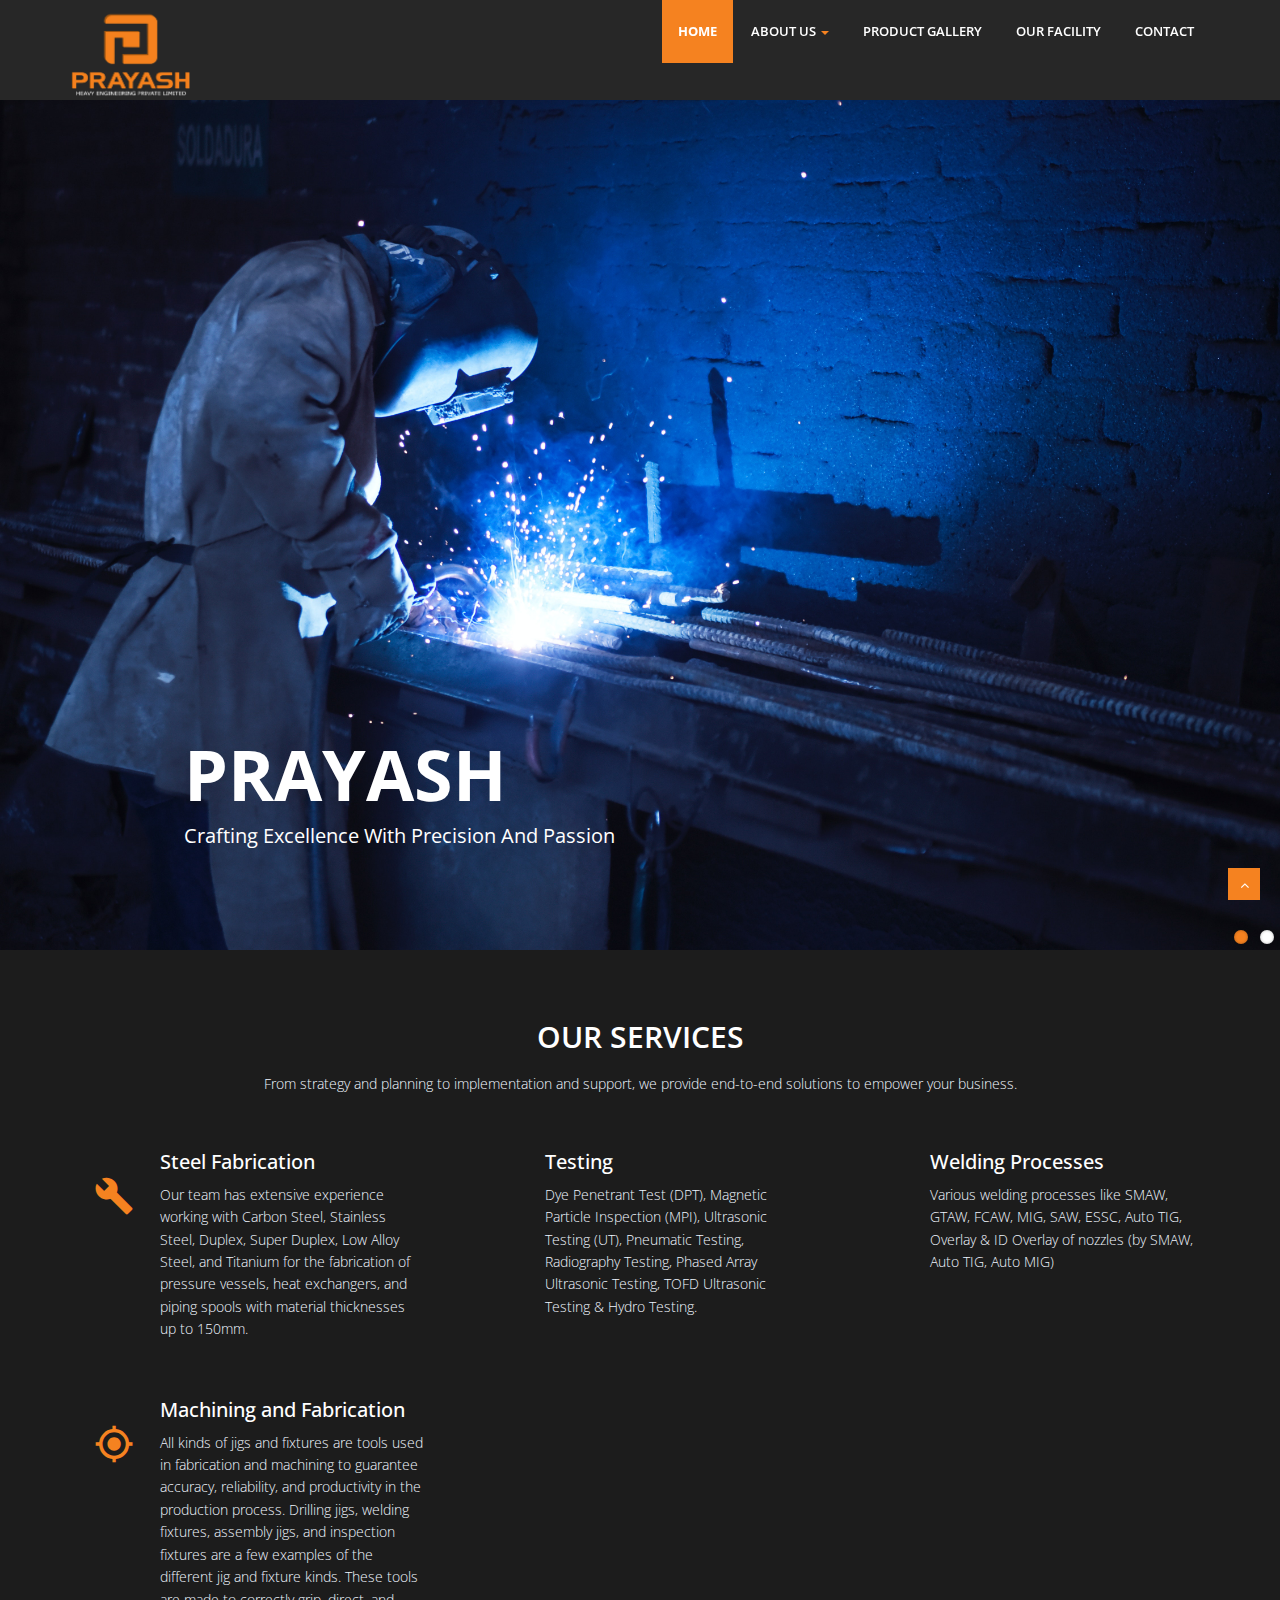
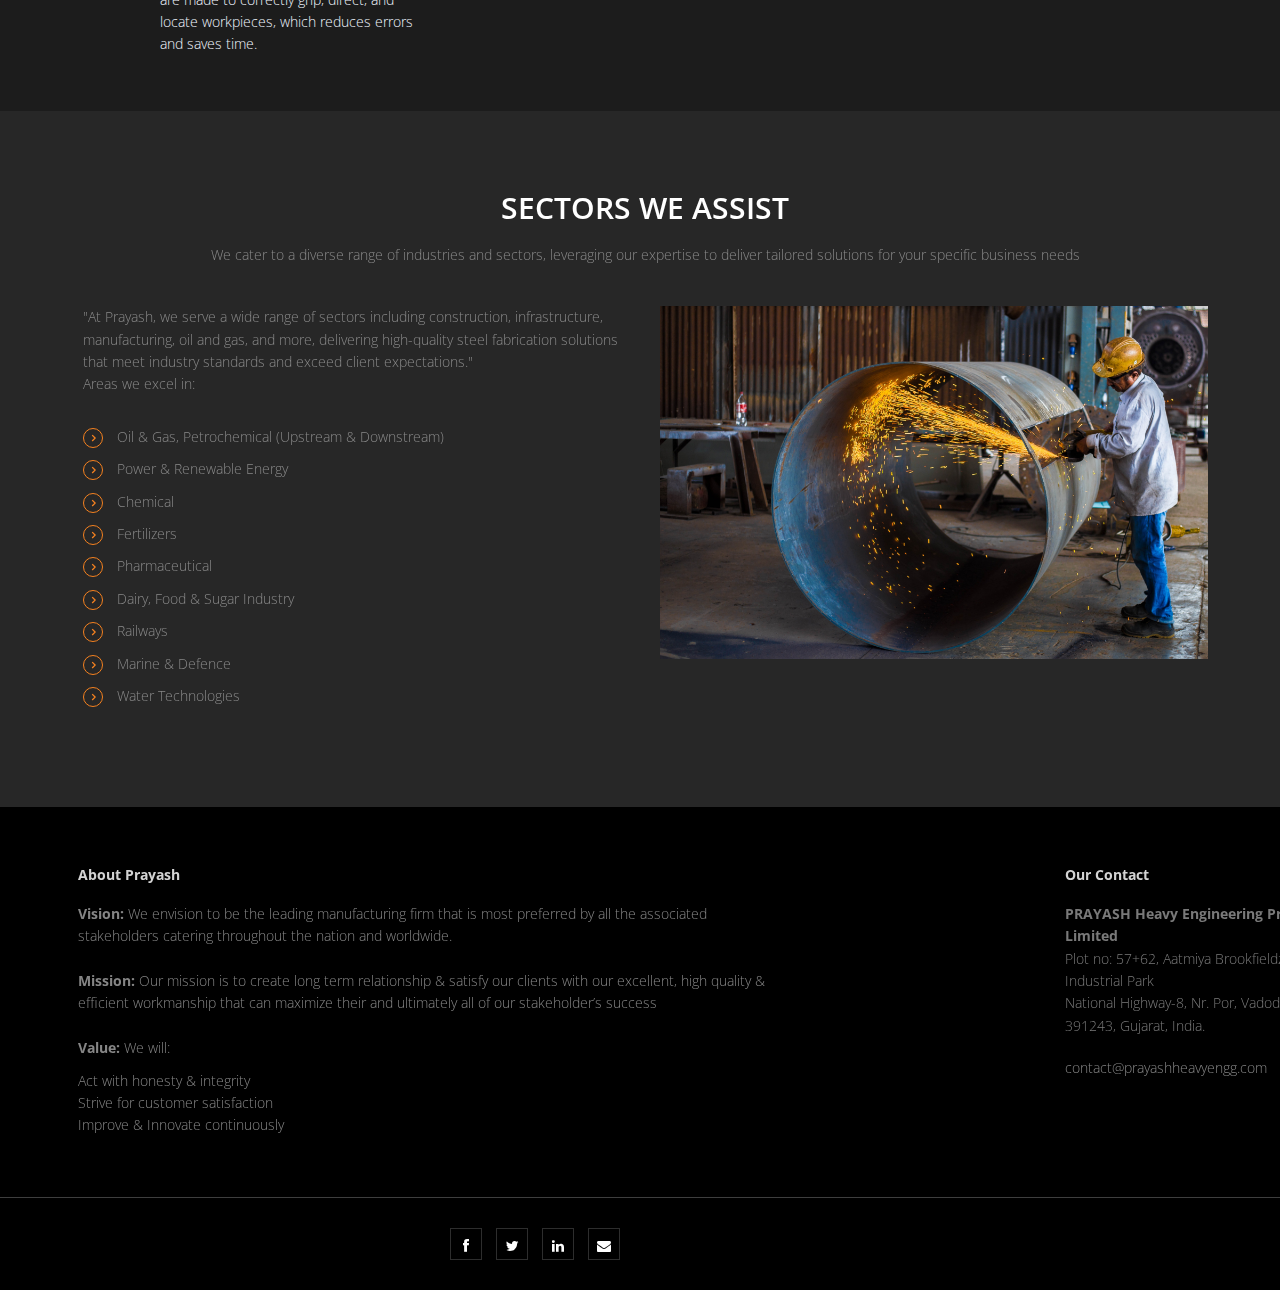
<file: index.html>
<!DOCTYPE html>
<html lang="en">
<head>
<meta charset="utf-8">
<title>Prayash</title>
<meta name="viewport" content="width=device-width, initial-scale=1.0" />
<meta name="description" content="" />
<meta name="author" content="Dwij Makvana" />
<!-- css --> 
<link href="https://fonts.googleapis.com/icon?family=Material+Icons" rel="stylesheet">
<link rel="stylesheet" href="materialize/css/materialize.min.css" media="screen,projection" />
<link href="css/bootstrap.min.css" rel="stylesheet" />
<link href="css/fancybox/jquery.fancybox.css" rel="stylesheet"> 
<link href="css/flexslider.css" rel="stylesheet" /> 
<link href="css/style.css" rel="stylesheet" />


 
<!-- HTML5 shim, for IE6-8 support of HTML5 elements -->
<!--[if lt IE 9]>
      <script src="http://html5shim.googlecode.com/svn/trunk/html5.js"></script>
		<script src="https://code.jquery.com/jquery-1.10.2.js"></script>
    <![endif]-->
</head>
<body>
	<header>
        <div class="navbar navbar-default navbar-static-top">
            <div class="container">
                <div class="navbar-header">
                    <button type="button" class="navbar-toggle" data-toggle="collapse" data-target=".navbar-collapse">
                        <span class="icon-bar"></span>
                        <span class="icon-bar"></span>
                        <span class="icon-bar"></span>
                    </button>
                    <a class="navbar-brand" href="index.html"><i class="icon-info-blocks material-icons"><img src="img/logo_file_prayash.png" width="120" height="90"> </i></a>
                </div>
                <div class="navbar-collapse collapse ">
                    <ul class="nav navbar-nav">
                        <li class="active"><a class="waves-effect waves-dark" href="index.html">Home</a></li>
						 <li class="dropdown">
                        <a href="#" data-toggle="dropdown" class="dropdown-toggle waves-effect waves-dark">About Us <b class="caret"></b></a>
                        <ul class="dropdown-menu">
                            <li><a class="waves-effect waves-dark" href="about.html">Company</a></li>
                            <li><a class="waves-effect waves-dark" href="team.html">Our Team</a></li>
                        </ul>
                    </li>
                        <li><a class="waves-effect waves-dark" href="portfolio.html">Product Gallery</a></li>
                        <li><a class="waves-effect waves-dark" href="pricing.html">Our facility</a></li>
                        <li><a class="waves-effect waves-dark" href="contact.html">Contact</a></li>
                    </ul>
                </div>
            </div>
        </div>
	</header>
	<!-- end header -->
	<section id="banner">
	<!-- Slider -->
        <div id="main-slider" class="flexslider">
            <ul class="slides">
              <li>
                <img src="img/slides/4.jpg" width="1920" height="850" alt="" />
                	<div class="flex-caption">
                    <h3>Prayash</h3>
					<p>Crafting Excellence with Precision and Passion</p>
                </div>
              </li>
              <li>
                <img src="img/slides/port2.jpg" width="1920" height="850" alt="" />
                 <div class="flex-caption">
                    <h3>Prayash</h3>
					<p>Where reliability and innovation meet.</p>
                </div>			
              </li>
            </ul>
        </div>
	<!-- end slider --> 
	</section>
	<section id="content"> 
	<div class="container">
	
		<section class="services">
	    	<div class="row">
			<div class="col-md-12">
				<div class="aligncenter"><h2 class="aligncenter">Our Services</h2>From strategy and planning to implementation and support, we provide end-to-end solutions to empower your business.</div>
				<br/>
			</div>
		</div>
     
	 <div class="row">
            <div class="col-sm-4 info-blocks"> 
				<i class="icon-info-blocks material-icons">build</i>
                <div class="info-blocks-in">
                    <h3>Steel Fabrication</h3>
                    <p>Our team has extensive experience working with Carbon Steel, Stainless Steel, Duplex, Super Duplex, Low Alloy Steel, and Titanium for the fabrication of pressure vessels, heat exchangers, and piping spools with material thicknesses up to 150mm.</p>
                </div>
            </div>
            <div class="col-sm-4 info-blocks">
                <i class="icon-info-blocks material-icons">article</i>
                <div class="info-blocks-in">
                    <h3>Testing</h3>
                    <p>Dye Penetrant Test (DPT), Magnetic Particle Inspection (MPI), Ultrasonic Testing (UT), Pneumatic Testing, Radiography Testing, Phased Array Ultrasonic Testing, TOFD Ultrasonic Testing & Hydro Testing.</p>
                </div>
            </div>
            <div class="col-sm-4 info-blocks">
                <i class="icon-info-blocks material-icons">stream</i>
                <div class="info-blocks-in">
                    <h3>Welding Processes</h3>
                    <p>Various welding processes like SMAW, GTAW, FCAW, MIG, SAW, ESSC, Auto TIG, Overlay & ID Overlay of nozzles (by SMAW, Auto TIG, Auto MIG)</p>
                </div>
            </div>
        </div>
<div class="row">
            <div class="col-sm-4 info-blocks">
                <i class="icon-info-blocks material-icons">my_location</i>
                <div class="info-blocks-in">
                    <h3>Machining and Fabrication</h3>
                    <p>All kinds of jigs and fixtures are tools used in fabrication and machining to guarantee accuracy, reliability, and productivity in the production process. Drilling jigs, welding fixtures, assembly jigs, and inspection fixtures are a few examples of the different jig and fixture kinds. These tools are made to correctly grip, direct, and locate workpieces, which reduces errors and saves time.</p>
                </div>
            </div>

        </div>
		</section>
	</div>
	</section>
	<section class="section-padding gray-bg">
		<div class="container">
			<div class="row">
				<div class="col-md-12">
					<div class="section-title text-center">
						<h2>Sectors We assist</h2>
						<p>We cater to a diverse range of industries and sectors, leveraging our expertise to deliver tailored solutions for your specific business needs</p>
					</div>
				</div>
			</div>
			<div class="row">
				<div class="col-md-6 col-sm-6">
					<div class="about-text">
						<p>"At Prayash, we serve a wide range of sectors including construction, infrastructure, manufacturing, oil and gas, and more, delivering high-quality steel fabrication solutions that meet industry standards and exceed client expectations."
						<br>
							Areas we excel in:</p>

						<ul class="withArrow">
							<li><span class="fa fa-angle-right"></span> Oil & Gas, Petrochemical (Upstream & Downstream)</li>
							<li><span class="fa fa-angle-right"></span> Power & Renewable Energy</li>
							<li><span class="fa fa-angle-right"></span> Chemical</li>
							<li><span class="fa fa-angle-right"></span> Fertilizers</li>
							<li><span class="fa fa-angle-right"></span> Pharmaceutical</li>
							<li><span class="fa fa-angle-right"></span> Dairy, Food & Sugar Industry</li>
							<li><span class="fa fa-angle-right"></span> Railways</li>
							<li><span class="fa fa-angle-right"></span> Marine & Defence</li>
							<li><span class="fa fa-angle-right"></span> Water Technologies</li>
						</ul>
					</div>
				</div>
				<div class="col-md-6 col-sm-6">
					<div class="about-image">
						<img src="img/about2.jpg" alt="About Images">
					</div>
				</div>
			</div>
		</div>
	</section>	  
	
 
	<footer>
	<div class="container">
		<div class="row">
			<div class="about-foot1">
			<div class="col-sm-3">
				<div class="widget" >
					<h5 class="widgetheading">About Prayash</h5>
					<p>
						<b>Vision:</b> We envision to be the leading manufacturing firm that is most preferred by all the
associated stakeholders catering throughout the nation and worldwide.<br> <br>
						<b>Mission:</b> Our mission is to create long term relationship &amp; satisfy our clients with our
excellent, high quality &amp; efficient workmanship that can maximize their and ultimately all of
our stakeholder’s success <br> <br>
						<b>Value:</b> We will:
<ui>
<li>Act with honesty &amp; integrity</li>
<li>Strive for customer satisfaction</li>
<li> Improve &amp; Innovate continuously</li>
</ui>

					</p>
				</div>
				</div>
			</div>
			<div class="col-sm-3">
				<div class="about-foot">
				<div class="widget">
					<h5 class="widgetheading">Our Contact</h5>
					<address>
					<strong>PRAYASH Heavy Engineering Private Limited</strong><br>Plot no: 57+62, Aatmiya Brookfieldz Industrial Park<br>
					 National Highway-8, Nr. Por, Vadodara – 391243, Gujarat, India.</address>
					<p>
						<i class="icon-envelope-alt"></i> contact@prayashheavyengg.com
					</p>
				</div>
			</div>
				</div>
		</div>
	</div>


<!--			<div class="col-sm-3">
				<div class="widget">
					<h5 class="widgetheading">Latest posts</h5>
					<ul class="link-list">
						<li><a class="waves-effect waves-dark" href="#">Lorem ipsum dolor sit amet, consectetur adipiscing elit.</a></li>
						<li><a class="waves-effect waves-dark" href="#">Pellentesque et pulvinar enim. Quisque at tempor ligula</a></li>
						<li><a class="waves-effect waves-dark" href="#">Natus error sit voluptatem accusantium doloremque</a></li>
					</ul>
				</div>
			</div> -->
	<div id="sub-footer">
		<div class="container">
			<div class="row">
				<div class="col-lg-6">
					<ul class="social-network">
						<li><a class="waves-effect waves-dark" href="#" data-placement="top" title="Facebook"><i class="fa fa-facebook"></i></a></li>
						<li><a class="waves-effect waves-dark" href="#" data-placement="top" title="Twitter"><i class="fa fa-twitter"></i></a></li>
						<li><a class="waves-effect waves-dark" href="#" data-placement="top" title="Linkedin"><i class="fa fa-linkedin"></i></a></li>
						<li><a class="waves-effect waves-dark" href="#" data-placement="top" title="Gmail"><i class="fa fa-envelope"></i></a></li>
					</ul>
				</div>
			</div>
		</div>
	</div>
	</footer>
</div>

<a href="#" class="scrollup waves-effect waves-dark"><i class="fa fa-angle-up active"></i></a>
<!-- javascript
    ================================================== -->
<!-- Placed at the end of the document so the pages load faster -->
<script src="js/jquery.js"></script>
<script src="js/jquery.easing.1.3.js"></script>
<script src="materialize/js/materialize.min.js"></script>
<script src="js/bootstrap.min.js"></script>
<script src="js/jquery.fancybox.pack.js"></script>
<script src="js/jquery.fancybox-media.js"></script>  
<script src="js/jquery.flexslider.js"></script>
<script src="js/animate.js"></script>
<!-- Vendor Scripts -->
<script src="js/modernizr.custom.js"></script>
<script src="js/jquery.isotope.min.js"></script>
<script src="js/jquery.magnific-popup.min.js"></script>
<script src="js/animate.js"></script> 
<script src="js/custom.js"></script>
</body>
</html>
</file>
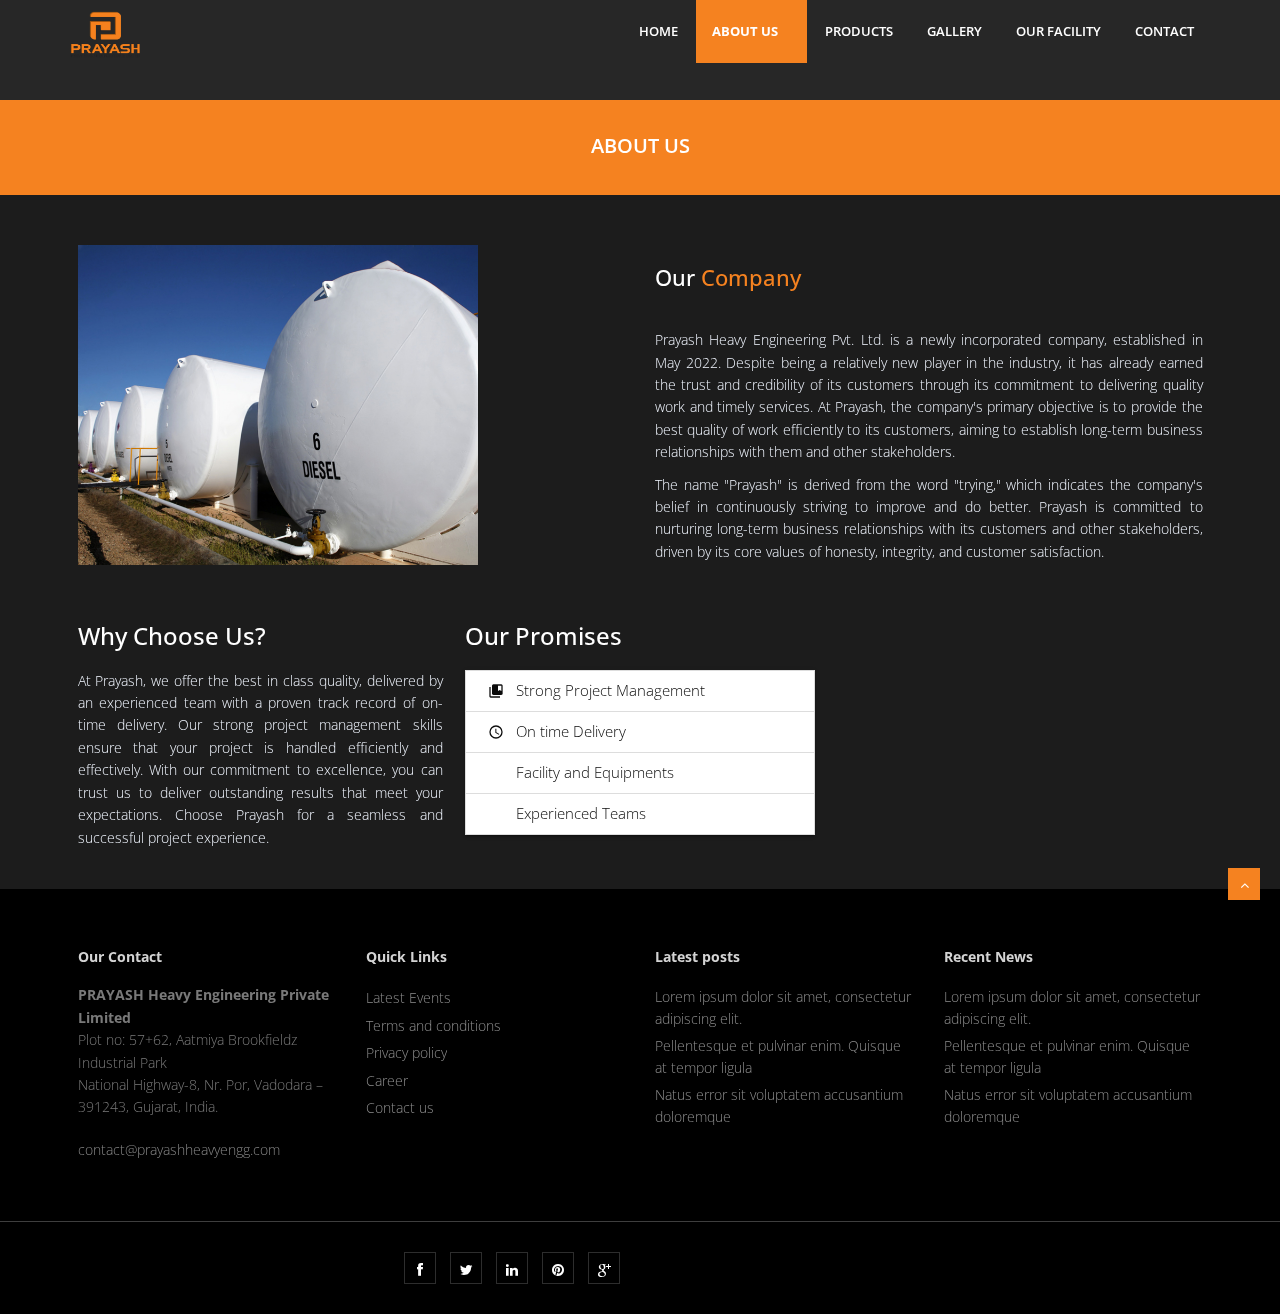
<file: about.html>
<!DOCTYPE html>
<html lang="en">
<head>
<meta charset="utf-8">
<title>Prayash</title>
<meta name="viewport" content="width=device-width, initial-scale=1.0" />
<meta name="description" content="" />
<meta name="author" content="Dwij Makvana" />
<!-- css -->
<link href="https://fonts.googleapis.com/icon?family=Material+Icons" rel="stylesheet">
<link rel="stylesheet" href="materialize/css/materialize.min.css" media="screen,projection" />
<link href="css/bootstrap.min.css" rel="stylesheet" />
<link href="css/fancybox/jquery.fancybox.css" rel="stylesheet">
<link href="css/flexslider.css" rel="stylesheet" />
<link href="css/style.css" rel="stylesheet" />



<!-- HTML5 shim, for IE6-8 support of HTML5 elements -->
<!--[if lt IE 9]>
      <script src="http://html5shim.googlecode.com/svn/trunk/html5.js"></script>
		<script src="https://code.jquery.com/jquery-1.10.2.js"></script>
    <![endif]-->
</head>
<body>
	<header>
        <div class="navbar navbar-default navbar-static-top">
            <div class="container">
                <div class="navbar-header">
                    <button type="button" class="navbar-toggle" data-toggle="collapse" data-target=".navbar-collapse">
                        <span class="icon-bar"></span>
                        <span class="icon-bar"></span>
                        <span class="icon-bar"></span>
                    </button>
                    <a class="navbar-brand" href="index.html"><i class="icon-info-blocks material-icons"><img src="img/logo_file_prayash-1.png" width="70" height="50"> </i></a>
                </div>
                <div class="navbar-collapse collapse ">
                    <ul class="nav navbar-nav">
                        <li><a class="waves-effect waves-dark" href="index.html">Home</a></li>
						 <li class="active" class="dropdown">
                        <a href="#" data-toggle="dropdown" class="dropdown-toggle waves-effect waves-dark">About Us <b class="caret"></b></a>
                        <ul class="dropdown-menu">
                            <li class="active"><a class="waves-effect waves-dark" href="about.html">Company</a></li>
                            <li><a class="waves-effect waves-dark" href="team.html">Our Team</a></li>
                        </ul>
                    </li>
						<li><a href="product.html" class="waves-effect waves-dark" >Products</a></li>
                        <li><a class="waves-effect waves-dark" href="portfolio.html">Gallery</a></li>
                        <li><a class="waves-effect waves-dark" href="pricing.html">Our Facility</a></li>
                        <li><a class="waves-effect waves-dark" href="contact.html">Contact</a></li>
                    </ul>
                </div>
            </div>
        </div>
	</header>
<!-- end header -->
	<section id="inner-headline">
	<div class="container">
		<div class="row">
			<div class="col-lg-12">
				<h2 class="pageTitle">About Us</h2>
			</div>
		</div>
	</div>
	</section>
	<section id="content">
	<section class="section-padding">
		<div class="container">
			<div class="row showcase-section">
				<div class="col-md-6">
					<img src="img/Tank.jpg" width="400" alt="showcase image">
				</div>
				<div class="col-md-6">
					<div class="about-text">
						<h3>Our <span class="color">Company</span></h3>
						<p align="justify">Prayash Heavy Engineering Pvt. Ltd. is a newly incorporated company, established in May 2022. Despite being a relatively new player in the industry, it has already earned the trust and credibility of its customers through its commitment to delivering quality work and timely services. At Prayash, the company's primary objective is to provide the best quality of work efficiently to its customers, aiming to establish long-term business relationships with them and other stakeholders.</p>
						 <p align="justify">The name "Prayash" is derived from the word "trying," which indicates the company's belief in continuously striving to improve and do better. Prayash is committed to nurturing long-term business relationships with its customers and other stakeholders, driven by its core values of honesty, integrity, and customer satisfaction.</p>
					</div>
				</div>
			</div>
		</div>
	</section>
	<div class="container">
					
					<div class="about">
						<div class="col-md-4">
						<div class="row">
							<div>
								<!-- Heading and para -->
								<div class="block-heading-two">
									<h3><span>Why Choose Us?</span></h3>
								</div>
								<p align="justify">
At Prayash, we offer the best in class quality, delivered by an experienced team with a proven track record of on-time delivery. Our strong project management skills ensure that your project is handled efficiently and effectively. With our commitment to excellence, you can trust us to deliver outstanding results that meet your expectations. Choose Prayash for a seamless and successful project experience.</p>
							</div>
						</div>
					</div>
					</div>
			<div class="col-md-4">
		<div class="block-heading-two">
			<h3><span>Our Promises</span></h3>
		</div>
				<div class="container-promise"
		<!-- Accordion starts -->
	  <ul class="collapsible" id="accordionSection" data-collapsible="accordion">
		<li>
		  <div class="collapsible-header"><i class="material-icons">collections_bookmark</i>Strong Project Management</div>
		  <div class="collapsible-body"><p>Our strong project management ensures efficient execution and timely delivery of your projects, saving you time and resources. With our expert team at the helm, you can trust us to handle your project with precision and professionalism.</p></div>
		</li>
		<li>
		  <div class="collapsible-header"><i class="material-icons">schedule</i>On time Delivery</div>
		  <div class="collapsible-body"><p>Our unwavering commitment to on-time delivery ensures that your projects are completed punctually, allowing you to stay on schedule and meet your business goals. With our efficient processes and diligent team, you can rely on us to deliver your projects promptly and professionally.</p></div>
		</li>
		<li>
		  <div class="collapsible-header"><i class="material-icons">construction</i>Facility and Equipments</div>
		  <div class="collapsible-body"><p>Our large, 45,000 square metre facility is furnished with the most advanced technology and offers a flexible environment for all of your needs.</p></div>
		</li>
		  <li>
		  <div class="collapsible-header"><i class="material-icons">engineering</i>Experienced Teams </div>
		  <div class="collapsible-body"><p>Our large, 45,000 square metre facility is furnished with the most advanced technology and offers a flexible environment for all of your needs.</p></div>
		</li>
	  </ul>						 <!-- Accordion ends -->

	</div>
	</div>

	</section>
	<footer>
	<div class="container">
		<div class="row">
			<div class="col-sm-3">
				<div class="widget">
					<h5 class="widgetheading">Our Contact</h5>
					<address>
					<strong>PRAYASH Heavy Engineering Private Limited</strong><br>Plot no: 57+62, Aatmiya Brookfieldz Industrial Park<br>
					 National Highway-8, Nr. Por, Vadodara – 391243, Gujarat, India.</address>
					<p>
						<i class="icon-envelope-alt"></i> contact@prayashheavyengg.com
					</p>
				</div>
			</div>
			<div class="col-sm-3">
				<div class="widget">
					<h5 class="widgetheading">Quick Links</h5>
					<ul class="link-list">
						<li><a class="waves-effect waves-dark" href="#">Latest Events</a></li>
						<li><a class="waves-effect waves-dark" href="#">Terms and conditions</a></li>
						<li><a class="waves-effect waves-dark" href="#">Privacy policy</a></li>
						<li><a class="waves-effect waves-dark" href="#">Career</a></li>
						<li><a class="waves-effect waves-dark" href="#">Contact us</a></li>
					</ul>
				</div>
			</div>
			<div class="col-sm-3">
				<div class="widget">
					<h5 class="widgetheading">Latest posts</h5>
					<ul class="link-list">
						<li><a class="waves-effect waves-dark" href="#">Lorem ipsum dolor sit amet, consectetur adipiscing elit.</a></li>
						<li><a class="waves-effect waves-dark" href="#">Pellentesque et pulvinar enim. Quisque at tempor ligula</a></li>
						<li><a class="waves-effect waves-dark" href="#">Natus error sit voluptatem accusantium doloremque</a></li>
					</ul>
				</div>
			</div>
			<div class="col-sm-3">
					<div class="widget">
					<h5 class="widgetheading">Recent News</h5>
					<ul class="link-list">
						<li><a class="waves-effect waves-dark" href="#">Lorem ipsum dolor sit amet, consectetur adipiscing elit.</a></li>
						<li><a class="waves-effect waves-dark" href="#">Pellentesque et pulvinar enim. Quisque at tempor ligula</a></li>
						<li><a class="waves-effect waves-dark" href="#">Natus error sit voluptatem accusantium doloremque</a></li>
					</ul>
				</div>
			</div>
		</div>
	</div>
	<div id="sub-footer">
		<div class="container">
			<div class="row">
				<div class="col-lg-6">
					<ul class="social-network">
						<li><a class="waves-effect waves-dark" href="#" data-placement="top" title="Facebook"><i class="fa fa-facebook"></i></a></li>
						<li><a class="waves-effect waves-dark" href="#" data-placement="top" title="Twitter"><i class="fa fa-twitter"></i></a></li>
						<li><a class="waves-effect waves-dark" href="#" data-placement="top" title="Linkedin"><i class="fa fa-linkedin"></i></a></li>
						<li><a class="waves-effect waves-dark" href="#" data-placement="top" title="Pinterest"><i class="fa fa-pinterest"></i></a></li>
						<li><a class="waves-effect waves-dark" href="#" data-placement="top" title="Google plus"><i class="fa fa-google-plus"></i></a></li>
					</ul>
				</div>
			</div>
		</div>
	</div>
	</footer>
</div>
<a href="#" class="scrollup waves-effect waves-dark"><i class="fa fa-angle-up active"></i></a>
<!-- javascript
    ================================================== -->
<!-- Placed at the end of the document so the pages load faster -->
<script src="js/jquery.js"></script>
<script src="js/jquery.easing.1.3.js"></script>
<script src="materialize/js/materialize.min.js"></script>
<script src="js/bootstrap.min.js"></script>
<script src="js/jquery.fancybox.pack.js"></script>
<script src="js/jquery.fancybox-media.js"></script>  
<script src="js/jquery.flexslider.js"></script>
<script src="js/animate.js"></script>
<!-- Vendor Scripts -->
<script src="js/modernizr.custom.js"></script>
<script src="js/jquery.isotope.min.js"></script>
<script src="js/jquery.magnific-popup.min.js"></script>
<script src="js/animate.js"></script> 
<script src="js/custom.js"></script>
</body>
</html>
</file>
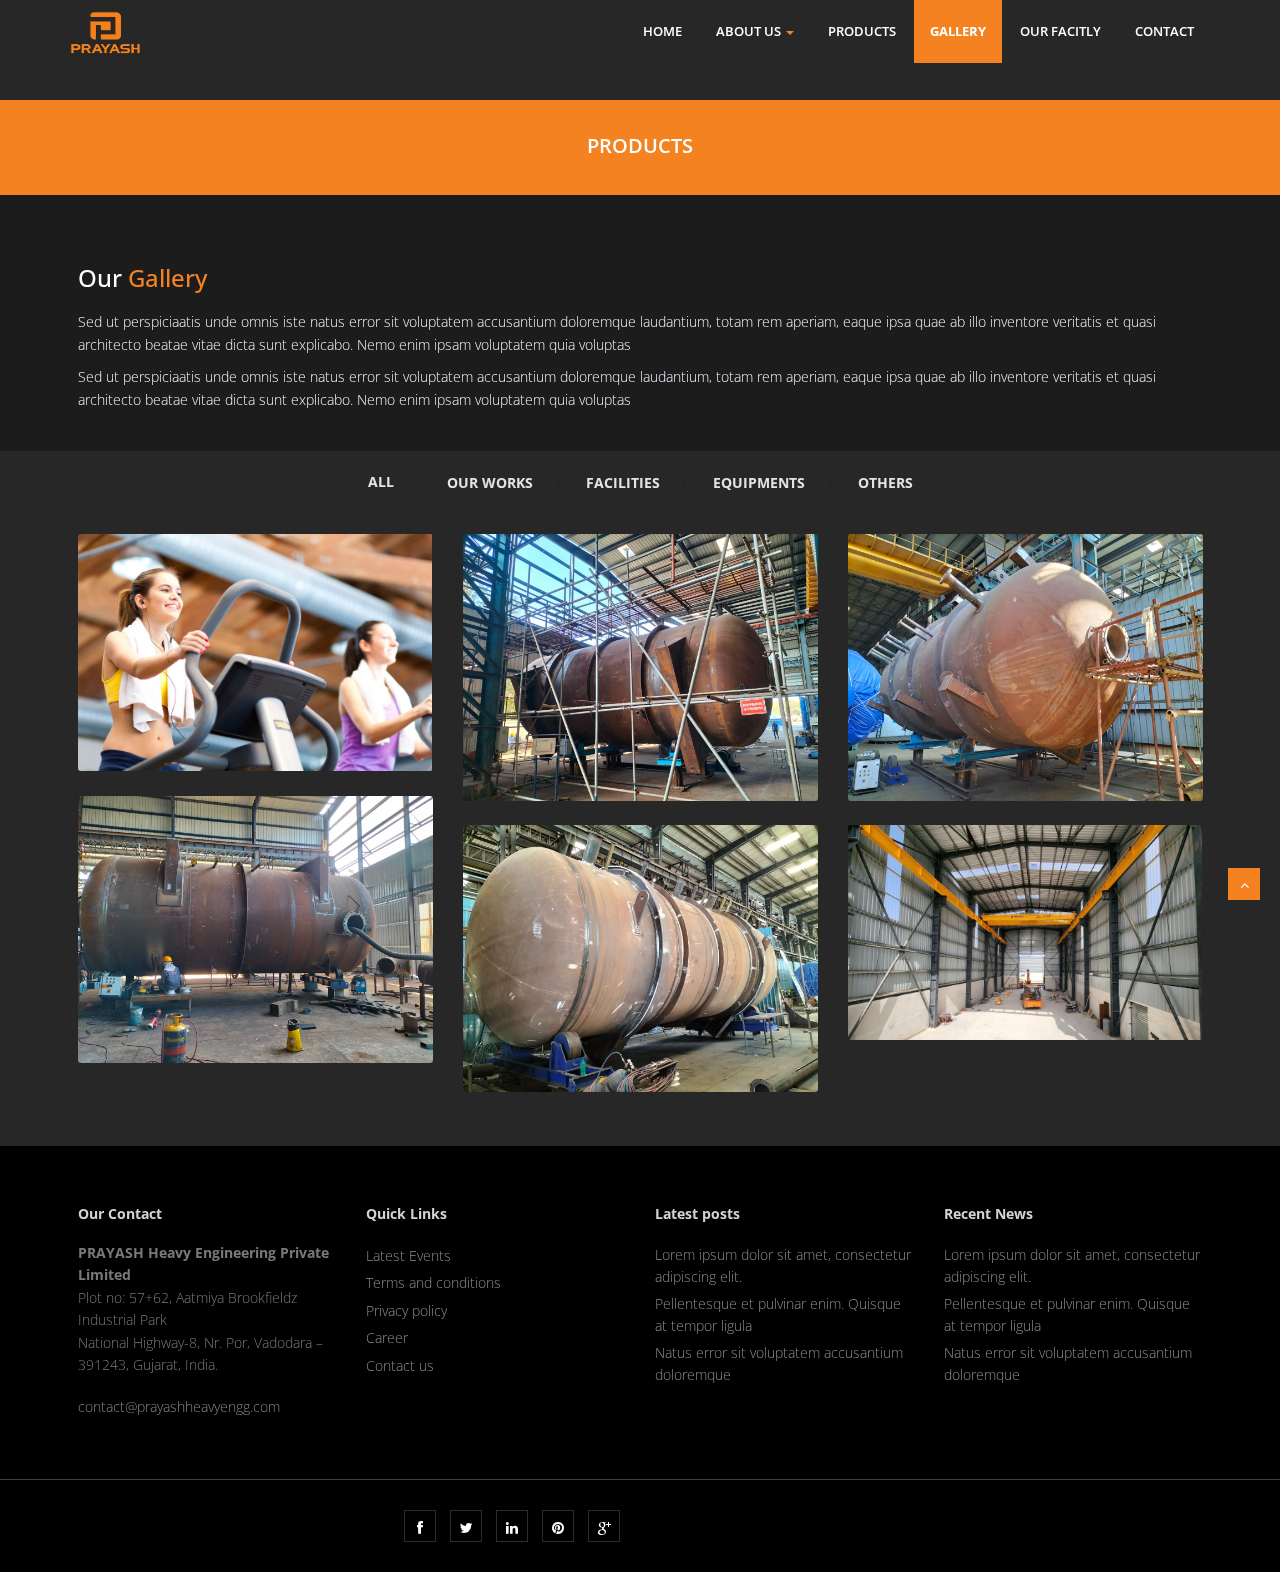
<file: portfolio.html>
<!DOCTYPE html>
<html lang="en">
<head>
<meta charset="utf-8">
<title>Prayash</title>
<meta name="viewport" content="width=device-width, initial-scale=1.0" />
<meta name="description" content="" />
<meta name="author" content="Dwij Makvana" />
<!-- css -->
<link href="https://fonts.googleapis.com/icon?family=Material+Icons" rel="stylesheet">
<link rel="stylesheet" href="materialize/css/materialize.min.css" media="screen,projection" />
<link href="css/bootstrap.min.css" rel="stylesheet" />
<link href="css/fancybox/jquery.fancybox.css" rel="stylesheet">
<link href="css/flexslider.css" rel="stylesheet" />

<!-- Vendor Styles -->
<link href="css/magnific-popup.css" rel="stylesheet">
<!-- Block Styles -->
<link href="css/style.css" rel="stylesheet" />
<link href="css/gallery-1.css" rel="stylesheet">

<!-- HTML5 shim, for IE6-8 support of HTML5 elements -->
<!--[if lt IE 9]>
      <script src="http://html5shim.googlecode.com/svn/trunk/html5.js"></script>
    <![endif]-->

</head>
<body>
<div id="wrapper">
	<!-- start header -->
		<header>
        <div class="navbar navbar-default navbar-static-top">
            <div class="container">
                <div class="navbar-header">
                    <button type="button" class="navbar-toggle" data-toggle="collapse" data-target=".navbar-collapse">
                        <span class="icon-bar"></span>
                        <span class="icon-bar"></span>
                        <span class="icon-bar"></span>
                    </button>
                    <a class="navbar-brand" href="index.html"><i class="icon-info-blocks material-icons"><img src="img/logo_file_prayash-1.png" width="70" height="50"></i></a>
                </div>
                <div class="navbar-collapse collapse ">
                    <ul class="nav navbar-nav">
                        <li><a class="waves-effect waves-dark" href="index.html">Home</a></li>
						 <li class="dropdown">
                        <a href="#" data-toggle="dropdown" class="dropdown-toggle">About Us <b class="caret"></b></a>
                        <ul class="dropdown-menu">
                            <li><a class="waves-effect waves-dark" href="about.html">Company</a></li>
                            <li><a class="waves-effect waves-dark" href="team.html">Our Team</a></li>
                        </ul>
                    </li>
                       <li><a href="product.html" class="waves-effect waves-dark" >Products</a></li>
                        <li class="active"><a href="portfolio.html" class="waves-effect waves-dark" >Gallery</a></li>
                        <li><a class="waves-effect waves-dark" href="pricing.html">Our Facitly</a></li>
                        <li><a class="waves-effect waves-dark" href="contact.html">Contact</a></li>
                    </ul>
                </div>
            </div>
        </div>
	</header><!-- end header -->
	<section id="inner-headline">
	<div class="container">
		<div class="row">
			<div class="col-lg-12">
				<h2 class="pageTitle">Products</h2>
			</div>
		</div>
	</div>
	</section>
	<section id="content">
	<div class="container">
	
						<div class="row"> 
							<div class="col-md-12">
								<div class="about-logo">
									<h3>Our <span class="color">Gallery</span></h3>
									<p>Sed ut perspiciaatis unde omnis iste natus error sit voluptatem accusantium doloremque laudantium, totam rem aperiam, eaque ipsa quae ab illo inventore veritatis et quasi architecto beatae vitae dicta sunt explicabo. Nemo enim ipsam voluptatem quia voluptas</p>
                                    	<p>Sed ut perspiciaatis unde omnis iste natus error sit voluptatem accusantium doloremque laudantium, totam rem aperiam, eaque ipsa quae ab illo inventore veritatis et quasi architecto beatae vitae dicta sunt explicabo. Nemo enim ipsam voluptatem quia voluptas</p>
								</div>  
							</div>
						</div> 
						
	</div>
	</section>	
			  <!-- Start Gallery 1-2 -->
    <section id="gallery-1" class="content-block section-wrapper gallery-1">
    	 	<div class="container">

			<div class="editContent">
	            <ul class="filter">
	                <li class="active"><a href="#" data-filter="*">All</a></li>
	                <li><a class="waves-effect waves-dark" href="#" data-filter=".exchanger">Our Works</a></li>
	                <li><a class="waves-effect waves-dark" href="#" data-filter=".creative">Facilities</a></li>
	                <li><a class="waves-effect waves-dark" href="#" data-filter=".nature">Equipments</a></li>
	                <li><a class="waves-effect waves-dark" href="#" data-filter=".outside">Others</a></li>
	            </ul>
			</div>
            <!-- /.gallery-filter -->
            
            <div class="row">
                <div id="isotope-gallery-container">
                    <div class="col-md-4 col-sm-6 col-xs-12 gallery-item-wrapper exchanger">
                        <div class="gallery-item">
                            <div class="gallery-thumb">
                                <img src="img/works/1.jpg" class="img-responsive" alt="1st gallery Thumb">
                                <div class="image-overlay"></div>
                                <a href="img/works/1.jpg" class="gallery-zoom"><i class="fa fa-eye"></i></a>
                                
                            </div>

                        </div>
                    </div>
                    <!-- /.gallery-item-wrapper -->
                    <div class="col-md-4 col-sm-6 col-xs-12 gallery-item-wrapper exchanger">
                        <div class="gallery-item">
                            <div class="gallery-thumb">
                                <img src="img/works/2.jpg" class="img-responsive" alt="2nd gallery Thumb">
                                <div class="image-overlay"></div>
                                <a href="img/works/2.jpg" class="gallery-zoom"><i class="fa fa-eye"></i></a>
                                
                            </div>

                        </div>
                    </div>
                    <!-- /.gallery-item-wrapper -->
                    <div class="col-md-4 col-sm-6 col-xs-12 gallery-item-wrapper exchanger">
                        <div class="gallery-item">
                            <div class="gallery-thumb">
                                <img src="img/works/3.jpg" class="img-responsive" alt="3rd gallery Thumb">
                                <div class="image-overlay"></div>
                                <a href="img/works/3.jpg" class="gallery-zoom"><i class="fa fa-eye"></i></a>
                                
                            </div>

                        </div>
                    </div>
                    <!-- /.gallery-item-wrapper -->
                    <div class="col-md-4 col-sm-6 col-xs-12 gallery-item-wrapper exchanger">
                        <div class="gallery-item">
                            <div class="gallery-thumb">
                                <img src="img/works/4.jpg" class="img-responsive" alt="4th gallery Thumb">
                                <div class="image-overlay"></div>
                                <a href="img/works/4.jpg" class="gallery-zoom"><i class="fa fa-eye"></i></a>
                                
                            </div>

                        </div>
                    </div>
                    <!-- /.gallery-item-wrapper -->
                    <div class="col-md-4 col-sm-6 col-xs-12 gallery-item-wrapper exchanger">
                        <div class="gallery-item">
                            <div class="gallery-thumb">
                                <img src="img/works/5.jpg" class="img-responsive" alt="5th gallery Thumb">
                                <div class="image-overlay"></div>
                                <a href="img/works/5.jpg" class="gallery-zoom"><i class="fa fa-eye"></i></a>
                                
                            </div>

                        </div>
                    </div>
                    <!-- /.gallery-item-wrapper -->
                    <div class="col-md-4 col-sm-6 col-xs-12 gallery-item-wrapper creative">
                        <div class="gallery-item">
                            <div class="gallery-thumb">
                                <img src="img/works/6.jpg" class="img-responsive" alt="6th gallery Thumb">
                                <div class="image-overlay"></div>
                                <a href="img/works/6.jpg" class="gallery-zoom"><i class="fa fa-eye"></i></a>
                                
                            </div>

                        </div>
                    </div>
                    
                </div>
                <!-- /.isotope-gallery-container -->
            </div>
            <!-- /.row --> 
        <!-- /.container -->
		</div>
    </section>
    <!--// End Gallery 1-2 -->  
	</div>
	<footer>
	<div class="container">
	
		<div class="row">
						<div class="col-sm-3">
				<div class="widget">
					<h5 class="widgetheading">Our Contact</h5>
					<address>
					<strong>PRAYASH Heavy Engineering Private Limited</strong><br>Plot no: 57+62, Aatmiya Brookfieldz Industrial Park<br>
					 National Highway-8, Nr. Por, Vadodara – 391243, Gujarat, India.</address>
					<p>
						<i class="icon-envelope-alt"></i> contact@prayashheavyengg.com
					</p>
				</div>
			</div>
			<div class="col-sm-3">
				<div class="widget">
					<h5 class="widgetheading">Quick Links</h5>
					<ul class="link-list">
						<li><a class="waves-effect waves-dark" href="#">Latest Events</a></li>
						<li><a class="waves-effect waves-dark" href="#">Terms and conditions</a></li>
						<li><a class="waves-effect waves-dark" href="#">Privacy policy</a></li>
						<li><a class="waves-effect waves-dark" href="#">Career</a></li>
						<li><a class="waves-effect waves-dark" href="#">Contact us</a></li>
					</ul>
				</div>
			</div>
			<div class="col-sm-3">
				<div class="widget">
					<h5 class="widgetheading">Latest posts</h5>
					<ul class="link-list">
						<li><a class="waves-effect waves-dark" href="#">Lorem ipsum dolor sit amet, consectetur adipiscing elit.</a></li>
						<li><a class="waves-effect waves-dark" href="#">Pellentesque et pulvinar enim. Quisque at tempor ligula</a></li>
						<li><a class="waves-effect waves-dark" href="#">Natus error sit voluptatem accusantium doloremque</a></li>
					</ul>
				</div>
			</div>
			<div class="col-sm-3">
					<div class="widget">
					<h5 class="widgetheading">Recent News</h5>
					<ul class="link-list">
						<li><a class="waves-effect waves-dark" href="#">Lorem ipsum dolor sit amet, consectetur adipiscing elit.</a></li>
						<li><a class="waves-effect waves-dark" href="#">Pellentesque et pulvinar enim. Quisque at tempor ligula</a></li>
						<li><a class="waves-effect waves-dark" href="#">Natus error sit voluptatem accusantium doloremque</a></li>
					</ul>
				</div>
			</div>
		</div>
	</div>
	<div id="sub-footer">
		<div class="container">
			<div class="row">
				<div class="col-lg-6">
					<ul class="social-network">
						<li><a class="waves-effect waves-dark" href="#" data-placement="top" title="Facebook"><i class="fa fa-facebook"></i></a></li>
						<li><a class="waves-effect waves-dark" href="#" data-placement="top" title="Twitter"><i class="fa fa-twitter"></i></a></li>
						<li><a class="waves-effect waves-dark" href="#" data-placement="top" title="Linkedin"><i class="fa fa-linkedin"></i></a></li>
						<li><a class="waves-effect waves-dark" href="#" data-placement="top" title="Pinterest"><i class="fa fa-pinterest"></i></a></li>
						<li><a class="waves-effect waves-dark" href="#" data-placement="top" title="Google plus"><i class="fa fa-google-plus"></i></a></li>
					</ul>
				</div>
			</div>
		</div>
	</div>
	</footer>
</div>
<a href="#" class="scrollup waves-effect waves-dark"><i class="fa fa-angle-up active"></i></a>
<!-- javascript
    ================================================== -->
<!-- Placed at the end of the document so the pages load faster -->
<script src="js/jquery.js"></script>
<script src="js/jquery.easing.1.3.js"></script>
<script src="materialize/js/materialize.min.js"></script>
<script src="js/bootstrap.min.js"></script>
<script src="js/jquery.fancybox.pack.js"></script>
<script src="js/jquery.fancybox-media.js"></script>  
<script src="js/jquery.flexslider.js"></script>
<script src="js/animate.js"></script>
<!-- Vendor Scripts -->
<script src="js/modernizr.custom.js"></script>
<script src="js/jquery.isotope.min.js"></script>
<script src="js/jquery.magnific-popup.min.js"></script>
<script src="js/animate.js"></script> 
<script src="js/custom.js"></script>
 
</body>
</html>
</file>
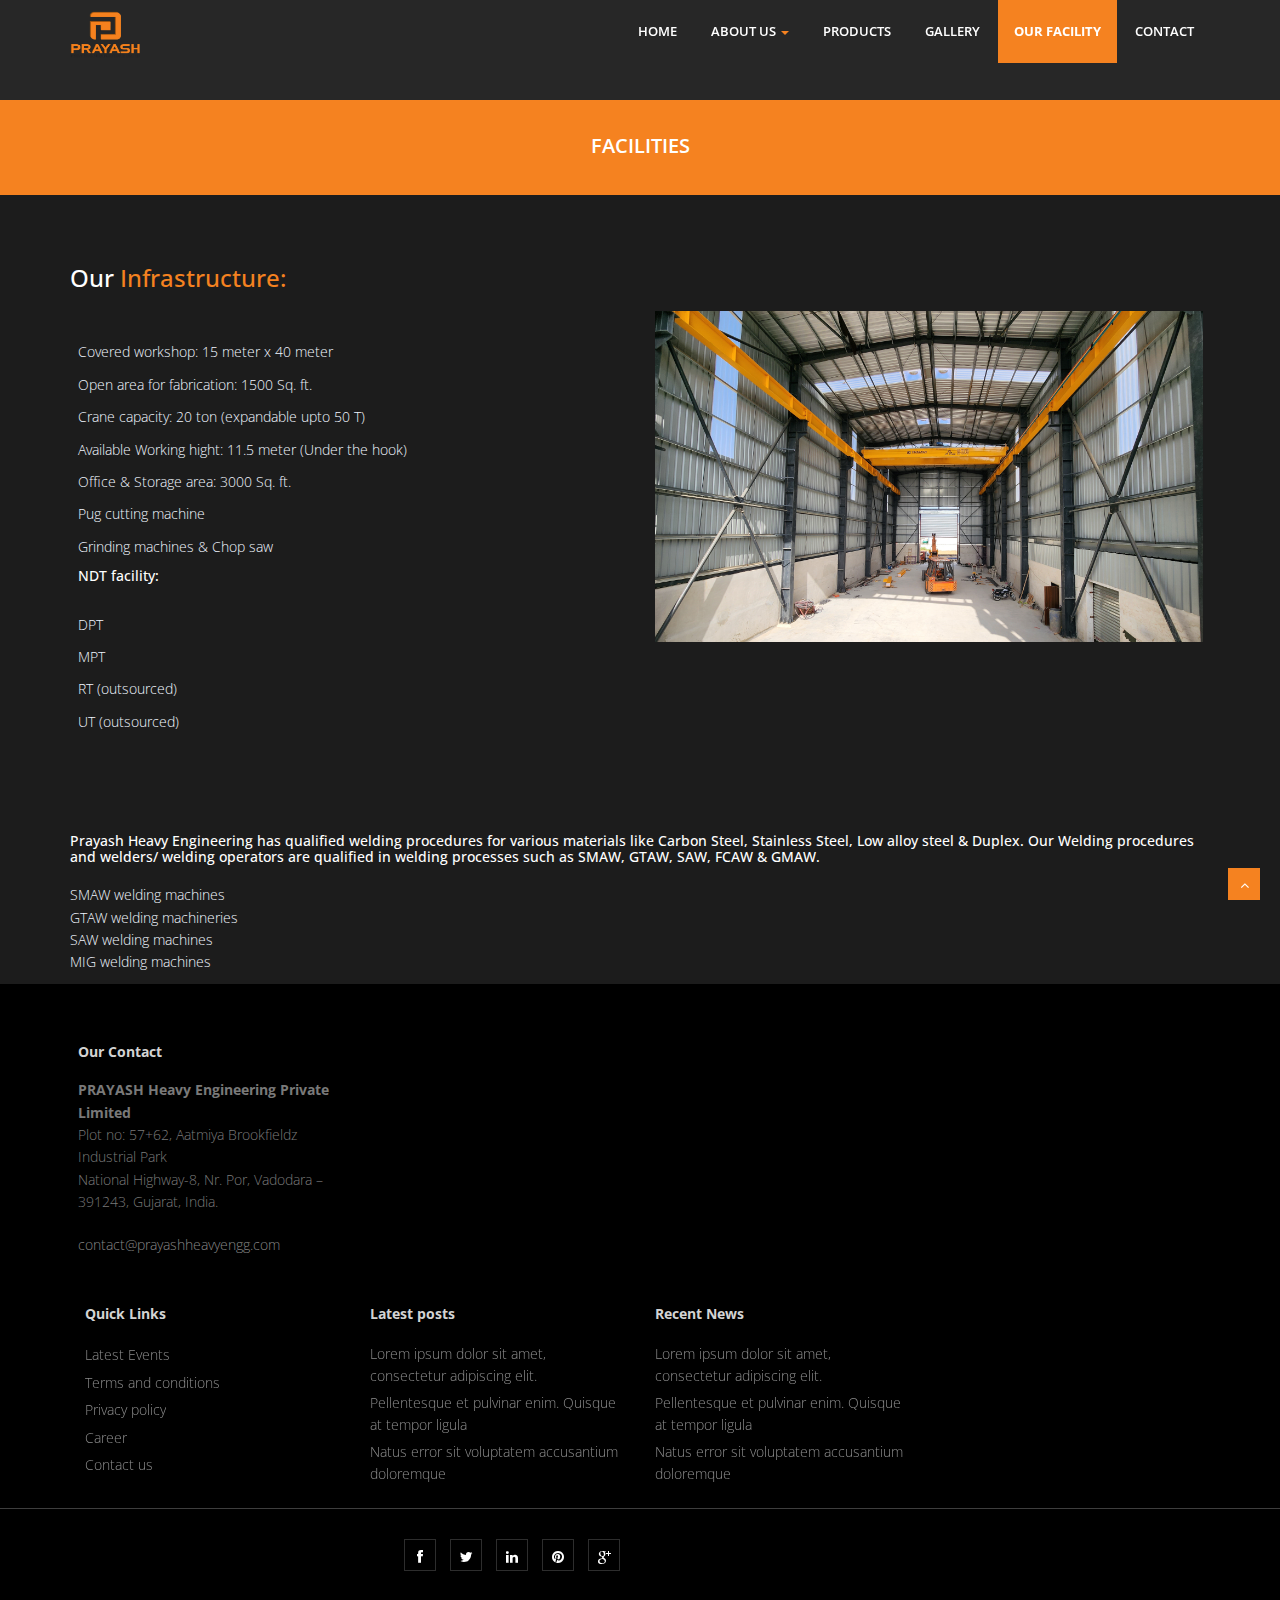
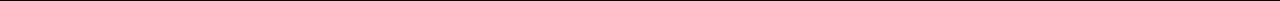
<file: pricing.html>
<!DOCTYPE html>
<html lang="en">
<head>
<meta charset="utf-8">
<title>Prayash</title>
<meta name="viewport" content="width=device-width, initial-scale=1.0" />
<meta name="description" content="" />
<meta name="author" content="Dwij Makvana" />
<!-- css -->
<link href="https://fonts.googleapis.com/icon?family=Material+Icons" rel="stylesheet">
<link rel="stylesheet" href="materialize/css/materialize.min.css" media="screen,projection" />
<link href="css/bootstrap.min.css" rel="stylesheet" />
<link href="css/fancybox/jquery.fancybox.css" rel="stylesheet">
<link href="css/flexslider.css" rel="stylesheet" />
<link href="css/style.css" rel="stylesheet" />



<!-- HTML5 shim, for IE6-8 support of HTML5 elements -->
<!--[if lt IE 9]>
      <script src="http://html5shim.googlecode.com/svn/trunk/html5.js"></script>
		<script src="https://code.jquery.com/jquery-1.10.2.js"></script>
    <![endif]-->
</head>
<body>
	<header>
        <div class="navbar navbar-default navbar-static-top">
            <div class="container">
                <div class="navbar-header">
                    <button type="button" class="navbar-toggle" data-toggle="collapse" data-target=".navbar-collapse">
                        <span class="icon-bar"></span>
                        <span class="icon-bar"></span>
                        <span class="icon-bar"></span>
                    </button>
                    <a class="navbar-brand" href="index.html"><i class="icon-info-blocks material-icons"><img src="img/logo_file_prayash-1.png" width="70" height="50"> </i></a>
                </div>
                <div class="navbar-collapse collapse ">
                    <ul class="nav navbar-nav">
                        <li><a class="waves-effect waves-dark" href="index.html">Home</a></li>
						 <li class="dropdown">
                        <a href="#" data-toggle="dropdown" class="dropdown-toggle waves-effect waves-dark">About Us <b class="caret"></b></a>
                        <ul class="dropdown-menu">
                            <li><a class="waves-effect waves-dark" href="about.html">Company</a></li>
                            <li><a class="waves-effect waves-dark" href="team.html">Our Team</a></li>
                        </ul>
                    </li>
                       <li><a href="product.html" class="waves-effect waves-dark" >Products</a></li>
                        <li><a class="waves-effect waves-dark" href="portfolio.html">Gallery</a></li>
                        <li class="active"><a class="waves-effect waves-dark" href="pricing.html">Our Facility</a></li>
                        <li><a class="waves-effect waves-dark" href="contact.html">Contact</a></li>
                    </ul>
                </div>
            </div>
        </div>
	</header>
<!-- end header -->
	<section id="inner-headline">
	<div class="container">
	
		<div class="row">
			<div class="col-lg-12">
				<h2 class="pageTitle">Facilities</h2>
			</div>
		</div>
	</div>
	</section>
		<section id="content">
	<section class="section-padding">
		<div class="container">
			<h3>Our <span class="color">Infrastructure:</span></h3>
			<div class="row showcase-section">
				<div class="col-md-6">
					<div class="about-text">
                   <ul>
                       <li>Covered workshop: 15 meter x 40 meter</li>
                       <li> Open area for fabrication: 1500 Sq. ft.</li>
                       <li> Crane capacity: 20 ton (expandable upto 50 T)</li>
                       <li> Available Working hight: 11.5 meter (Under the hook)</li>
                       <li> Office &amp; Storage area: 3000 Sq. ft.</li>
                        <li> Pug cutting machine</li>
                        <li> Grinding machines &amp; Chop saw</li>
                   <h5>NDT facility:</h5>
                  <ul>
                  <li>DPT</li>
                  <li>MPT</li>
                   <li>RT (outsourced)</li>
                  <li>UT (outsourced)</li>
                      </ul>
                   </ul>
					</div>
			</div>
				<div class="col-md-6">
					<img src="img/Workshop.jpg" width="600" alt="showcase image" class="img-responsive">
				</div>
		</div>
	</section>
	<section id="content">
<section id="pricing">
        <div class="container">
               <div class="about-logo">

				</div>
                   <div class="about-logo">
                                <h5>Prayash Heavy Engineering has qualified welding procedures for various materials like Carbon Steel,
Stainless Steel, Low alloy steel &amp; Duplex. Our Welding procedures and welders/ welding operators
are qualified in welding processes such as SMAW, GTAW, SAW, FCAW &amp; GMAW.</h5>
  <ul><li>SMAW welding machines</li>
 <li>GTAW welding machineries</li>
 <li>SAW welding machines</li>
 <li>MIG welding machines</li>
</ul>
                       </div>
                                    
						</div>
</section>
	<footer>
	<div class="container">
		<div class="row">
            <div class="col-sm-3">
				<div class="widget">
					<h5 class="widgetheading">Our Contact</h5>
					<address>
					<strong>PRAYASH Heavy Engineering Private Limited</strong><br>Plot no: 57+62, Aatmiya Brookfieldz Industrial Park<br>
					 National Highway-8, Nr. Por, Vadodara – 391243, Gujarat, India.</address>
					<p>
						<i class="icon-envelope-alt"></i> contact@prayashheavyengg.com
					</p>
				</div>
			</div>			</div>
			<div class="col-sm-3">
				<div class="widget">
					<h5 class="widgetheading">Quick Links</h5>
					<ul class="link-list">
						<li><a class="waves-effect waves-dark" href="#">Latest Events</a></li>
						<li><a class="waves-effect waves-dark" href="#">Terms and conditions</a></li>
						<li><a class="waves-effect waves-dark" href="#">Privacy policy</a></li>
						<li><a class="waves-effect waves-dark" href="#">Career</a></li>
						<li><a class="waves-effect waves-dark" href="#">Contact us</a></li>
					</ul>
				</div>
			</div>
			<div class="col-sm-3">
				<div class="widget">
					<h5 class="widgetheading">Latest posts</h5>
					<ul class="link-list">
						<li><a class="waves-effect waves-dark" href="#">Lorem ipsum dolor sit amet, consectetur adipiscing elit.</a></li>
						<li><a class="waves-effect waves-dark" href="#">Pellentesque et pulvinar enim. Quisque at tempor ligula</a></li>
						<li><a class="waves-effect waves-dark" href="#">Natus error sit voluptatem accusantium doloremque</a></li>
					</ul>
				</div>
			</div>
			<div class="col-sm-3">
					<div class="widget">
					<h5 class="widgetheading">Recent News</h5>
					<ul class="link-list">
						<li><a class="waves-effect waves-dark" href="#">Lorem ipsum dolor sit amet, consectetur adipiscing elit.</a></li>
						<li><a class="waves-effect waves-dark" href="#">Pellentesque et pulvinar enim. Quisque at tempor ligula</a></li>
						<li><a class="waves-effect waves-dark" href="#">Natus error sit voluptatem accusantium doloremque</a></li>
					</ul>
				</div>
			</div>
		</div>
	</div>
	<div id="sub-footer">
		<div class="container">
			<div class="row">

				<div class="col-lg-6">
					<ul class="social-network">
						<li><a class="waves-effect waves-dark" href="#" data-placement="top" title="Facebook"><i class="fa fa-facebook"></i></a></li>
						<li><a class="waves-effect waves-dark" href="#" data-placement="top" title="Twitter"><i class="fa fa-twitter"></i></a></li>
						<li><a class="waves-effect waves-dark" href="#" data-placement="top" title="Linkedin"><i class="fa fa-linkedin"></i></a></li>
						<li><a class="waves-effect waves-dark" href="#" data-placement="top" title="Pinterest"><i class="fa fa-pinterest"></i></a></li>
						<li><a class="waves-effect waves-dark" href="#" data-placement="top" title="Google plus"><i class="fa fa-google-plus"></i></a></li>
					</ul>
				</div>
			</div>
		</div>
	</div>
	</footer>
</div>
<a href="#" class="scrollup waves-effect waves-dark"><i class="fa fa-angle-up active"></i></a>
<!-- javascript
    ================================================== -->
<!-- Placed at the end of the document so the pages load faster -->
<script src="js/jquery.js"></script>
<script src="js/jquery.easing.1.3.js"></script>
<script src="materialize/js/materialize.min.js"></script>
<script src="js/bootstrap.min.js"></script>
<script src="js/jquery.fancybox.pack.js"></script>
<script src="js/jquery.fancybox-media.js"></script>  
<script src="js/jquery.flexslider.js"></script>
<script src="js/animate.js"></script>
<!-- Vendor Scripts -->
<script src="js/modernizr.custom.js"></script>
<script src="js/jquery.isotope.min.js"></script>
<script src="js/jquery.magnific-popup.min.js"></script>
<script src="js/animate.js"></script> 
<script src="js/custom.js"></script>
</body>
</html>
</file>
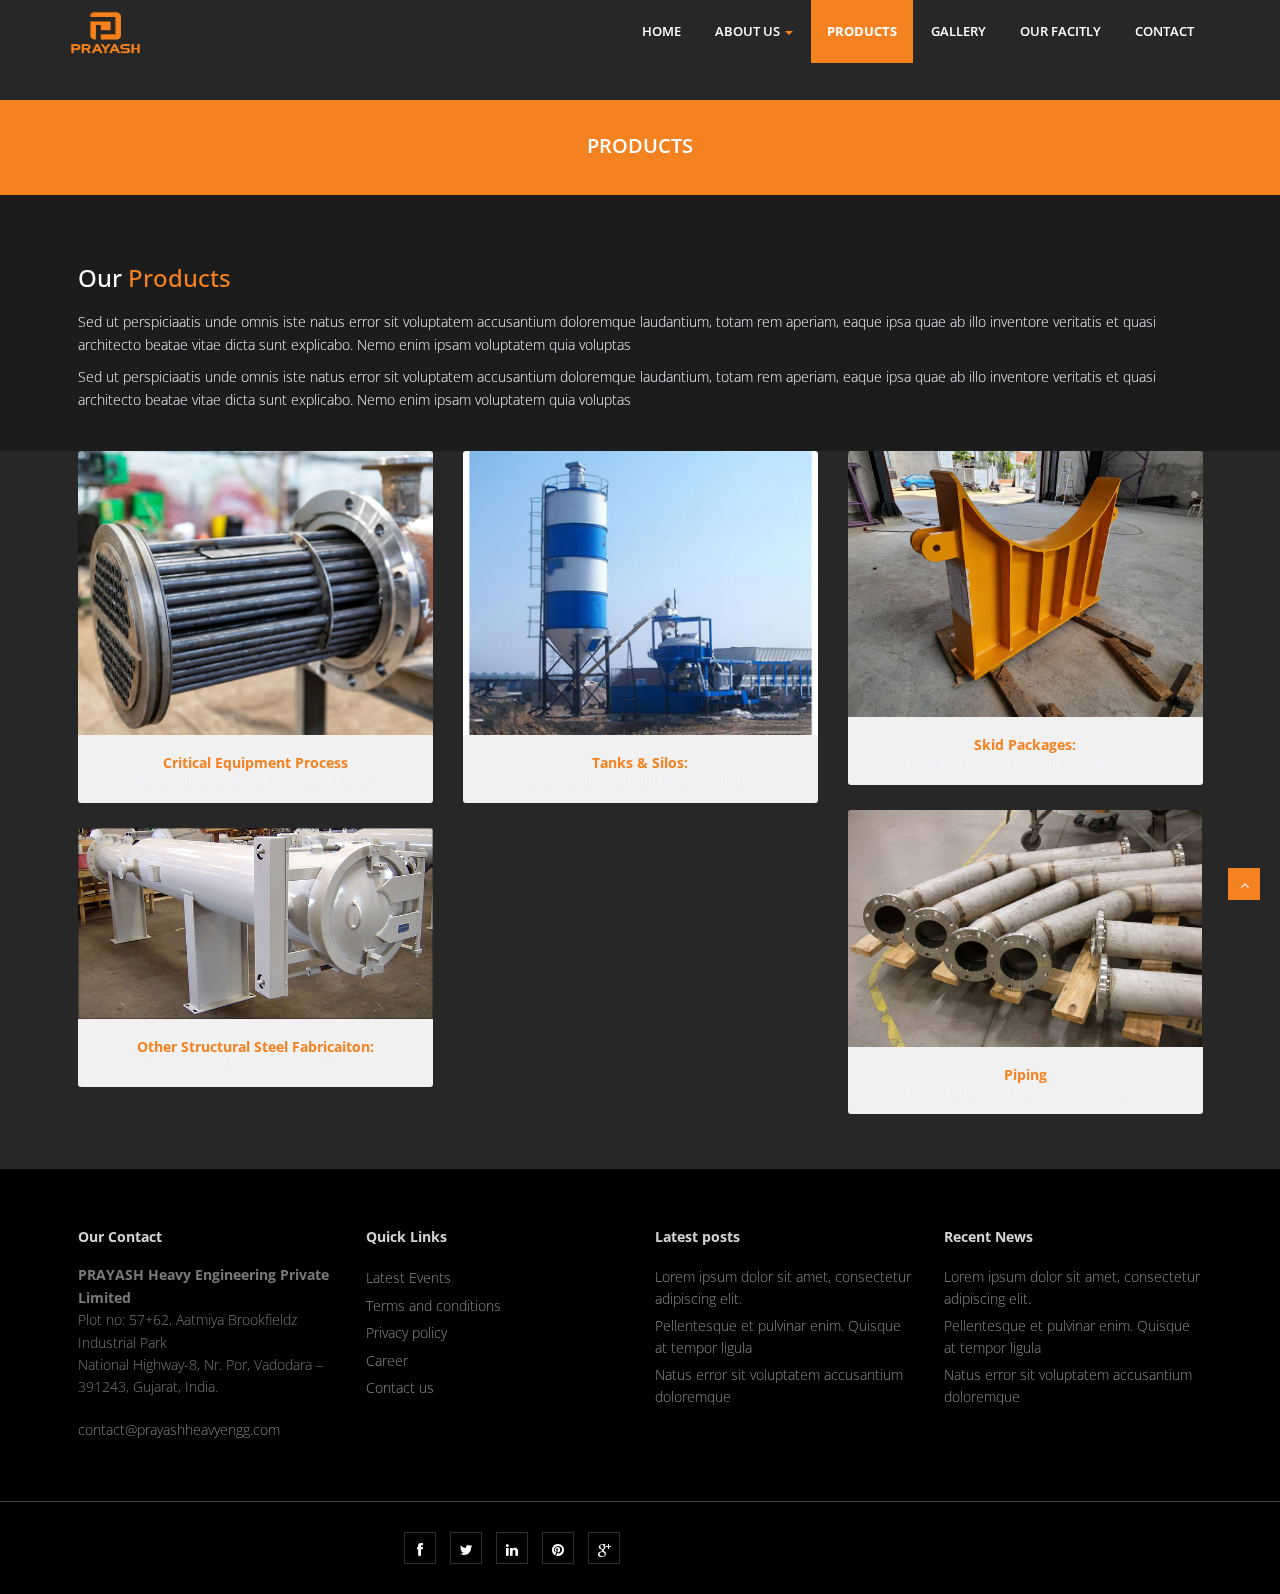
<file: product.html>
<!DOCTYPE html>
<html lang="en">
<head>
<meta charset="utf-8">
<title>Prayash</title>
<meta name="viewport" content="width=device-width, initial-scale=1.0" />
<meta name="description" content="" />
<meta name="author" content="Dwij Makvana" />
<!-- css -->
<link href="https://fonts.googleapis.com/icon?family=Material+Icons" rel="stylesheet">
<link rel="stylesheet" href="materialize/css/materialize.min.css" media="screen,projection" />
<link href="css/bootstrap.min.css" rel="stylesheet" />
<link href="css/fancybox/jquery.fancybox.css" rel="stylesheet">
<link href="css/flexslider.css" rel="stylesheet" />

<!-- Vendor Styles -->
<link href="css/magnific-popup.css" rel="stylesheet">
<!-- Block Styles -->
<link href="css/style.css" rel="stylesheet" />
<link href="css/gallery-1.css" rel="stylesheet">

<!-- HTML5 shim, for IE6-8 support of HTML5 elements -->
<!--[if lt IE 9]>
      <script src="http://html5shim.googlecode.com/svn/trunk/html5.js"></script>
    <![endif]-->

</head>
<body>
<div id="wrapper">
	<!-- start header -->
		<header>
        <div class="navbar navbar-default navbar-static-top">
            <div class="container">
                <div class="navbar-header">
                    <button type="button" class="navbar-toggle" data-toggle="collapse" data-target=".navbar-collapse">
                        <span class="icon-bar"></span>
                        <span class="icon-bar"></span>
                        <span class="icon-bar"></span>
                    </button>
                    <a class="navbar-brand" href="index.html"><i class="icon-info-blocks material-icons"><img src="img/logo_file_prayash-1.png" width="70" height="50"></i></a>
                </div>
                <div class="navbar-collapse collapse ">
                    <ul class="nav navbar-nav">
                        <li><a class="waves-effect waves-dark" href="index.html">Home</a></li>
						 <li class="dropdown">
                        <a href="#" data-toggle="dropdown" class="dropdown-toggle">About Us <b class="caret"></b></a>
                        <ul class="dropdown-menu">
                            <li><a class="waves-effect waves-dark" href="about.html">Company</a></li>
                            <li><a class="waves-effect waves-dark" href="team.html">Our Team</a></li>
                        </ul>
                    </li>
                       <li class="active"><a href="product.html" class="waves-effect waves-dark" >Products</a></li>
                        <li><a href="portfolio.html" class="waves-effect waves-dark" >Gallery</a></li>
                        <li><a class="waves-effect waves-dark" href="pricing.html">Our Facitly</a></li>
                        <li><a class="waves-effect waves-dark" href="contact.html">Contact</a></li>
                    </ul>
                </div>
            </div>
        </div>
	</header><!-- end header -->
	<section id="inner-headline">
	<div class="container">
		<div class="row">
			<div class="col-lg-12">
				<h2 class="pageTitle">Products</h2>
			</div>
		</div>
	</div>
	</section>
	<section id="content">
	<div class="container">

						<div class="row">
							<div class="col-md-12">
								<div class="about-logo">
									<h3>Our <span class="color">Products</span></h3>
									<p>Sed ut perspiciaatis unde omnis iste natus error sit voluptatem accusantium doloremque laudantium, totam rem aperiam, eaque ipsa quae ab illo inventore veritatis et quasi architecto beatae vitae dicta sunt explicabo. Nemo enim ipsam voluptatem quia voluptas</p>
                                    	<p>Sed ut perspiciaatis unde omnis iste natus error sit voluptatem accusantium doloremque laudantium, totam rem aperiam, eaque ipsa quae ab illo inventore veritatis et quasi architecto beatae vitae dicta sunt explicabo. Nemo enim ipsam voluptatem quia voluptas</p>
								</div>
							</div>
						</div>

	</div>
	</section>
			  <!-- Start Gallery 1-2 -->
    <section id="gallery-1" class="content-block section-wrapper gallery-1">
    	 	<div class="container">
            <div class="row">
                <div id="isotope-gallery-container">

                    <!-- /.gallery-item-wrapper -->
                    <div class="col-md-4 col-sm-6 col-xs-12 gallery-item-wrapper nature outside">
                        <div class="gallery-item">
                            <div class="gallery-thumb">
                                <img src="img/Heat%20Exchanger.jpg" class="img-responsive" alt="2nd gallery Thumb">
                                <div class="image-overlay"></div>
                                <a href="img/Heat%20Exchanger.jpg" class="gallery-zoom"><i class="fa fa-eye"></i></a>

                            </div>
                            <div class="gallery-details">
                            	<div class="editContent">
                                	<h5>Critical Equipment Process</h5>
                            	</div>
                              <div class="editContent">
                                	<p>Nullam id dolor id nibh ultricies vehicula.</p>
                            	</div>
                            </div>
                        </div>
                    </div>
                    <!-- /.gallery-item-wrapper -->
                    <div class="col-md-4 col-sm-6 col-xs-12 gallery-item-wrapper photography exchanger">
                        <div class="gallery-item">
                            <div class="gallery-thumb">
                                <img src="img/VERTICAL%20STORAGE%20SILO.jpg" class="img-responsive" alt="3rd gallery Thumb">
                                <div class="image-overlay"></div>
                                <a href="img/VERTICAL%20STORAGE%20SILO.jpg" class="gallery-zoom"><i class="fa fa-eye"></i></a>

                            </div>
                            <div class="gallery-details">
                            	<div class="editContent">
                                	<h5>Tanks &amp; Silos:</h5>
                            	</div>
                            	<div class="editContent">
                                	<p>Nullam id dolor id nibh ultricies vehicula.</p>
                            	</div>
                            </div>
                        </div>
                    </div>
                    <!-- /.gallery-item-wrapper -->
                    <div class="col-md-4 col-sm-6 col-xs-12 gallery-item-wrapper creative nature">
                        <div class="gallery-item">
                            <div class="gallery-thumb">
                                <img src="img/Actual%20-%20Transportation%20saddle2%20(other%20items).jpg" class="img-responsive" alt="4th gallery Thumb">
                                <div class="image-overlay"></div>
                                <a href="img/Actual%20-%20Transportation%20saddle2%20(other%20items).jpg" class="gallery-zoom"><i class="fa fa-eye"></i></a>

                            </div>
                            <div class="gallery-details">
                            	<div class="editContent">
                                	<h5>Skid Packages:</h5>
                            	</div>
                            	<div class="editContent">
                                	<p>Nullam id dolor id nibh ultricies vehicula.</p>
                            	</div>
                            </div>
                        </div>
                    </div>
                    <!-- /.gallery-item-wrapper -->
                    <div class="col-md-4 col-sm-6 col-xs-12 gallery-item-wrapper nature">
                        <div class="gallery-item">
                            <div class="gallery-thumb">
                                <img src="img/Piping.jpg" class="img-responsive" alt="5th gallery Thumb">
                                <div class="image-overlay"></div>
                                <a href="img/Piping.jpg" class="gallery-zoom"><i class="fa fa-eye"></i></a>

                            </div>
                            <div class="gallery-details">
                            	<div class="editContent">
                                	<h5>Piping</h5>
                            	</div>
                            	<div class="editContent">
                                	<p>Nullam id dolor id nibh ultricies vehicula.</p>
                            	</div>
                            </div>
                        </div>
                    </div>
                    <!-- /.gallery-item-wrapper -->
                    <div class="col-md-4 col-sm-6 col-xs-12 gallery-item-wrapper exchanger creative">
                        <div class="gallery-item">
                            <div class="gallery-thumb">
                                <img src="img/Pig%20launcher.jpg" class="img-responsive" alt="6th gallery Thumb">
                                <div class="image-overlay"></div>
                                <a href="img/Pig%20launcher.jpg" class="gallery-zoom"><i class="fa fa-eye"></i></a>

                            </div>
                            <div class="gallery-details">
                            	<div class="editContent">
                                	<h5>Other Structural Steel Fabricaiton:</h5>
                            	</div>
                            	<div class="editContent">
                                	<p>Nullam id dolor id nibh ultricies vehicula.</p>
                            	</div>
                            </div>
                        </div>
                    </div>

                </div>
                <!-- /.isotope-gallery-container -->
            </div>
            <!-- /.row -->
        <!-- /.container -->
		</div>
    </section>
    <!--// End Gallery 1-2 -->
	</div>
	<footer>
	<div class="container">

		<div class="row">
						<div class="col-sm-3">
				<div class="widget">
					<h5 class="widgetheading">Our Contact</h5>
					<address>
					<strong>PRAYASH Heavy Engineering Private Limited</strong><br>Plot no: 57+62, Aatmiya Brookfieldz Industrial Park<br>
					 National Highway-8, Nr. Por, Vadodara – 391243, Gujarat, India.</address>
					<p>
						<i class="icon-envelope-alt"></i> contact@prayashheavyengg.com
					</p>
				</div>
			</div>
			<div class="col-sm-3">
				<div class="widget">
					<h5 class="widgetheading">Quick Links</h5>
					<ul class="link-list">
						<li><a class="waves-effect waves-dark" href="#">Latest Events</a></li>
						<li><a class="waves-effect waves-dark" href="#">Terms and conditions</a></li>
						<li><a class="waves-effect waves-dark" href="#">Privacy policy</a></li>
						<li><a class="waves-effect waves-dark" href="#">Career</a></li>
						<li><a class="waves-effect waves-dark" href="#">Contact us</a></li>
					</ul>
				</div>
			</div>
			<div class="col-sm-3">
				<div class="widget">
					<h5 class="widgetheading">Latest posts</h5>
					<ul class="link-list">
						<li><a class="waves-effect waves-dark" href="#">Lorem ipsum dolor sit amet, consectetur adipiscing elit.</a></li>
						<li><a class="waves-effect waves-dark" href="#">Pellentesque et pulvinar enim. Quisque at tempor ligula</a></li>
						<li><a class="waves-effect waves-dark" href="#">Natus error sit voluptatem accusantium doloremque</a></li>
					</ul>
				</div>
			</div>
			<div class="col-sm-3">
					<div class="widget">
					<h5 class="widgetheading">Recent News</h5>
					<ul class="link-list">
						<li><a class="waves-effect waves-dark" href="#">Lorem ipsum dolor sit amet, consectetur adipiscing elit.</a></li>
						<li><a class="waves-effect waves-dark" href="#">Pellentesque et pulvinar enim. Quisque at tempor ligula</a></li>
						<li><a class="waves-effect waves-dark" href="#">Natus error sit voluptatem accusantium doloremque</a></li>
					</ul>
				</div>
			</div>
		</div>
	</div>
	<div id="sub-footer">
		<div class="container">
			<div class="row">
				<div class="col-lg-6">
					<ul class="social-network">
						<li><a class="waves-effect waves-dark" href="#" data-placement="top" title="Facebook"><i class="fa fa-facebook"></i></a></li>
						<li><a class="waves-effect waves-dark" href="#" data-placement="top" title="Twitter"><i class="fa fa-twitter"></i></a></li>
						<li><a class="waves-effect waves-dark" href="#" data-placement="top" title="Linkedin"><i class="fa fa-linkedin"></i></a></li>
						<li><a class="waves-effect waves-dark" href="#" data-placement="top" title="Pinterest"><i class="fa fa-pinterest"></i></a></li>
						<li><a class="waves-effect waves-dark" href="#" data-placement="top" title="Google plus"><i class="fa fa-google-plus"></i></a></li>
					</ul>
				</div>
			</div>
		</div>
	</div>
	</footer>
</div>
<a href="#" class="scrollup waves-effect waves-dark"><i class="fa fa-angle-up active"></i></a>
<!-- javascript
    ================================================== -->
<!-- Placed at the end of the document so the pages load faster -->
<script src="js/jquery.js"></script>
<script src="js/jquery.easing.1.3.js"></script>
<script src="materialize/js/materialize.min.js"></script>
<script src="js/bootstrap.min.js"></script>
<script src="js/jquery.fancybox.pack.js"></script>
<script src="js/jquery.fancybox-media.js"></script>
<script src="js/jquery.flexslider.js"></script>
<script src="js/animate.js"></script>
<!-- Vendor Scripts -->
<script src="js/modernizr.custom.js"></script>
<script src="js/jquery.isotope.min.js"></script>
<script src="js/jquery.magnific-popup.min.js"></script>
<script src="js/animate.js"></script>
<script src="js/custom.js"></script>

</body>
</html>
</file>
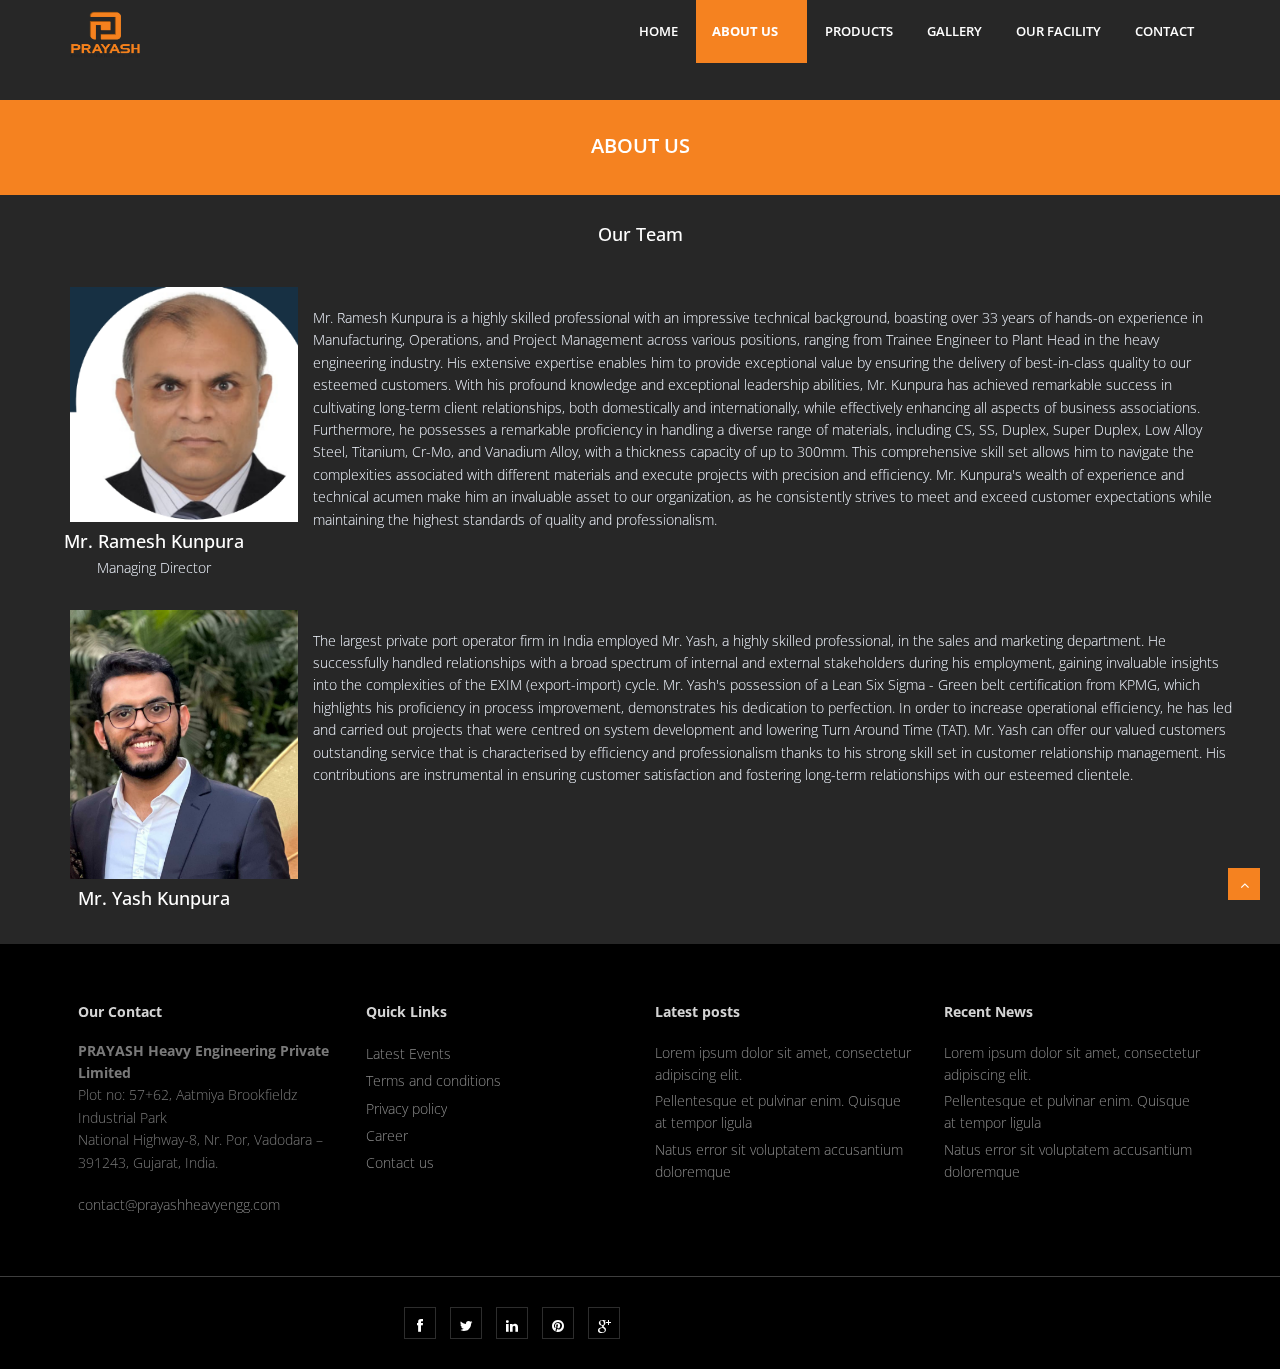
<file: team.html>
<!DOCTYPE html>
<html lang="en">
<head>
<meta charset="utf-8">
<title>Prayash</title>
<meta name="viewport" content="width=device-width, initial-scale=1.0" />
<meta name="description" content="" />
<meta name="author" content="Dwij Makvana" />
<!-- css -->
<link href="https://fonts.googleapis.com/icon?family=Material+Icons" rel="stylesheet">
<link rel="stylesheet" href="materialize/css/materialize.min.css" media="screen,projection" />
<link href="css/bootstrap.min.css" rel="stylesheet" />
<link href="css/fancybox/jquery.fancybox.css" rel="stylesheet">
<link href="css/flexslider.css" rel="stylesheet" />
<link href="css/style.css" rel="stylesheet" />



<!-- HTML5 shim, for IE6-8 support of HTML5 elements -->
<!--[if lt IE 9]>
      <script src="http://html5shim.googlecode.com/svn/trunk/html5.js"></script>
		<script src="https://code.jquery.com/jquery-1.10.2.js"></script>
    <![endif]-->
</head>
<body>
<header>
        <div class="navbar navbar-default navbar-static-top">
            <div class="container">
                <div class="navbar-header">
                    <button type="button" class="navbar-toggle" data-toggle="collapse" data-target=".navbar-collapse">
                        <span class="icon-bar"></span>
                        <span class="icon-bar"></span>
                        <span class="icon-bar"></span>
                    </button>
                    <a class="navbar-brand" href="index.html"><i class="icon-info-blocks material-icons"><img src="img/logo_file_prayash-1.png" width="70" height="50"> </i></a>
                </div>
                <div class="navbar-collapse collapse ">
                    <ul class="nav navbar-nav">
                        <li><a class="waves-effect waves-dark" href="index.html">Home</a></li>
						 <li class="active" class="dropdown">
                        <a href="#" data-toggle="dropdown" class="dropdown-toggle waves-effect waves-dark">About Us <b class="caret"></b></a>
                        <ul class="dropdown-menu">
                            <li><a class="waves-effect waves-dark" href="about.html">Company</a></li>
                            <li class="active"><a class="waves-effect waves-dark" href="team.html">Our Team</a></li>
                        </ul>
                    </li>
                        <li><a href="product.html" class="waves-effect waves-dark" >Products</a></li>
                        <li><a class="waves-effect waves-dark" href="portfolio.html">Gallery</a></li>
                        <li><a class="waves-effect waves-dark" href="pricing.html">Our Facility</a></li>
                        <li><a class="waves-effect waves-dark" href="contact.html">Contact</a></li>
                    </ul>
                </div>
            </div>
        </div>
	</header>
<section id="inner-headline">
	<div class="container">
		<div class="row">
			<div class="col-lg-12">
				<h2 class="pageTitle">About Us</h2>
			</div>
		</div>
	</div>
	</section>
<!-- Our Team starts -->

						<!-- Heading -->
						<div class="block-heading-six">
							<h4 class="bg-color" align="center"><br>Our Team</h4>
						</div>
						<br>

						<!-- Our team starts -->

						<div class="team-six" id="team1">
							<div class="row">
								<div class="col-md-3 col-sm-6">
									<!-- Team Member -->
									<div class="team-member">
										<!-- Image -->
										<img class="img-responsive" src="img/ramesh.png" alt="" width="300" >
										<!-- Name -->
										<h4>Mr. Ramesh Kunpura</h4>
										<span class="deg">Managing Director</span>
									</div>
								</div>
								<p class="team-content">Mr. Ramesh Kunpura is a highly skilled professional with an impressive technical background, boasting over 33 years of hands-on experience in Manufacturing, Operations, and Project Management across various positions, ranging from Trainee Engineer to Plant Head in the heavy engineering industry. His extensive expertise enables him to provide exceptional value by ensuring the delivery of best-in-class quality to our esteemed customers.

With his profound knowledge and exceptional leadership abilities, Mr. Kunpura has achieved remarkable success in cultivating long-term client relationships, both domestically and internationally, while effectively enhancing all aspects of business associations.

Furthermore, he possesses a remarkable proficiency in handling a diverse range of materials, including CS, SS, Duplex, Super Duplex, Low Alloy Steel, Titanium, Cr-Mo, and Vanadium Alloy, with a thickness capacity of up to 300mm. This comprehensive skill set allows him to navigate the complexities associated with different materials and execute projects with precision and efficiency.

Mr. Kunpura's wealth of experience and technical acumen make him an invaluable asset to our organization, as he consistently strives to meet and exceed customer expectations while maintaining the highest standards of quality and professionalism.</p>
							</div>
						</div>
   						<div class="team-six" id="team2">
							<div class="row">
								<div class="col-md-3 col-sm-6">
									<!-- Team Member -->
									<div class="team-member">
										<!-- Image -->
										<img class="img-responsive" src="img/Yash_1.jpg" alt="" width="300" >
										<!-- Name -->
										<h4>Mr. Yash Kunpura</h4>
										<span class="deg"> </span>
									</div>
								</div>
								<p class="team-content">The largest private port operator firm in India employed Mr. Yash, a highly skilled professional, in the sales and marketing department. He successfully handled relationships with a broad spectrum of internal and external stakeholders during his employment, gaining invaluable insights into the complexities of the EXIM (export-import) cycle. Mr. Yash's possession of a Lean Six Sigma - Green belt certification from KPMG, which highlights his proficiency in process improvement, demonstrates his dedication to perfection. In order to increase operational efficiency, he has led and carried out projects that were centred on system development and lowering Turn Around Time (TAT). Mr. Yash can offer our valued customers outstanding service that is characterised by efficiency and professionalism thanks to his strong skill set in customer relationship management.  His contributions are instrumental in ensuring customer satisfaction and fostering long-term relationships with our esteemed clientele.</p>
							</div>
						</div>

						<!-- Our team ends -->


					</div>

				</div>
	</section>
	<footer>
	<div class="container">
		<div class="row">
			<div class="col-sm-3">
				<div class="widget">
					<h5 class="widgetheading">Our Contact</h5>
					<address>
					<strong>PRAYASH Heavy Engineering Private Limited</strong><br>Plot no: 57+62, Aatmiya Brookfieldz Industrial Park<br>
					 National Highway-8, Nr. Por, Vadodara – 391243, Gujarat, India.</address>
					<p>
						<i class="icon-envelope-alt"></i> contact@prayashheavyengg.com
					</p>
				</div>
			</div>
			<div class="col-sm-3">
				<div class="widget">
					<h5 class="widgetheading">Quick Links</h5>
					<ul class="link-list">
						<li><a class="waves-effect waves-dark" href="#">Latest Events</a></li>
						<li><a class="waves-effect waves-dark" href="#">Terms and conditions</a></li>
						<li><a class="waves-effect waves-dark" href="#">Privacy policy</a></li>
						<li><a class="waves-effect waves-dark" href="#">Career</a></li>
						<li><a class="waves-effect waves-dark" href="#">Contact us</a></li>
					</ul>
				</div>
			</div>
			<div class="col-sm-3">
				<div class="widget">
					<h5 class="widgetheading">Latest posts</h5>
					<ul class="link-list">
						<li><a class="waves-effect waves-dark" href="#">Lorem ipsum dolor sit amet, consectetur adipiscing elit.</a></li>
						<li><a class="waves-effect waves-dark" href="#">Pellentesque et pulvinar enim. Quisque at tempor ligula</a></li>
						<li><a class="waves-effect waves-dark" href="#">Natus error sit voluptatem accusantium doloremque</a></li>
					</ul>
				</div>
			</div>
			<div class="col-sm-3">
					<div class="widget">
					<h5 class="widgetheading">Recent News</h5>
					<ul class="link-list">
						<li><a class="waves-effect waves-dark" href="#">Lorem ipsum dolor sit amet, consectetur adipiscing elit.</a></li>
						<li><a class="waves-effect waves-dark" href="#">Pellentesque et pulvinar enim. Quisque at tempor ligula</a></li>
						<li><a class="waves-effect waves-dark" href="#">Natus error sit voluptatem accusantium doloremque</a></li>
					</ul>
				</div>
			</div>
		</div>
	</div>
	<div id="sub-footer">
		<div class="container">
			<div class="row">
				<div class="col-lg-6">
					<ul class="social-network">
						<li><a class="waves-effect waves-dark" href="#" data-placement="top" title="Facebook"><i class="fa fa-facebook"></i></a></li>
						<li><a class="waves-effect waves-dark" href="#" data-placement="top" title="Twitter"><i class="fa fa-twitter"></i></a></li>
						<li><a class="waves-effect waves-dark" href="#" data-placement="top" title="Linkedin"><i class="fa fa-linkedin"></i></a></li>
						<li><a class="waves-effect waves-dark" href="#" data-placement="top" title="Pinterest"><i class="fa fa-pinterest"></i></a></li>
						<li><a class="waves-effect waves-dark" href="#" data-placement="top" title="Google plus"><i class="fa fa-google-plus"></i></a></li>
					</ul>
				</div>
			</div>
		</div>
	</div>
	</footer>
</div>
<a href="#" class="scrollup waves-effect waves-dark"><i class="fa fa-angle-up active"></i></a>
<!-- javascript
    ================================================== -->
<!-- Placed at the end of the document so the pages load faster -->
<script src="js/jquery.js"></script>
<script src="js/jquery.easing.1.3.js"></script>
<script src="materialize/js/materialize.min.js"></script>
<script src="js/bootstrap.min.js"></script>
<script src="js/jquery.fancybox.pack.js"></script>
<script src="js/jquery.fancybox-media.js"></script>
<script src="js/jquery.flexslider.js"></script>
<script src="js/animate.js"></script>
<!-- Vendor Scripts -->
<script src="js/modernizr.custom.js"></script>
<script src="js/jquery.isotope.min.js"></script>
<script src="js/jquery.magnific-popup.min.js"></script>
<script src="js/animate.js"></script>
<script src="js/custom.js"></script>
</body>
</html>
</file>
<file: css/style.css>
/*
Author URI: http://webthemez.com/
Note: Licence under Creative Commons Attribution 3.0  
-------------------------------------------------------*/

@import url('http://fonts.googleapis.com/css?family=Noto+Serif:400,400italic,700|Open+Sans:400,600,700'); 
@import url('font-awesome.css');  
@import url('animate.css');

body {
	font-family:'Open Sans', Arial, sans-serif;
	font-weight:300;
	line-height:1.6em;
	color:#f1f6ff;
	font-size: 1.4em;
	background: #272727;
}

a:active {
	outline:0;
}

.clear {
	clear:both;
}

h1,h2{
	font-weight: 600;
	line-height:1.1em;
	color: #fff;
	margin-bottom: 20px;
	text-transform: uppercase;
}
h3, h4, h5, h6 {
	line-height:1.1em;
	color: #ffffff;
	margin-bottom: 20px;
}
input, button, select, textarea { 
    border-radius: 0px !important;
}
.timetable{background: #2ab975;padding: 5px 23px;}
.timetable hr{
	color:#fff;
	padding-top: 29px;
	margin-bottom: 20px !important;
}
.timetable dl{
	color:#fff; 
}
.timetable dt{
	color:#fff;
}
.timetable dd{
	color:#fff;
}
#wrapper{
	width:100%;
	margin:0;
	padding:0;
}
ul.withArrow{
	
}
ul.withArrow li{
	
}
ul.withArrow li span{
	
margin-right: 10px;
	
font-weight: 700;
	
color: #F58220;
	
border: 1px solid;
	
padding: 4px 8px;
	
font-size: 11px;
	
border-radius: 50%;
	
height: 20px;
	
width: 20px;
}
.widget {
    color: #858585;
}

.row,.row-fluid {
	margin-bottom:30px;
}

.row,.row-fluid .row-fluid{
	margin-bottom:30px;
}

.row.nomargin,.row-fluid.nomargin {
	margin-bottom:0;
}
.about-image img {
    width: 100%;
}
img.img-polaroid {
	margin:0 0 20px 0;
}
.img-box {
	max-width:100%;
}
.navbar-default .navbar-toggle {
    border-color: #ddd;
    margin-top: 10px;
}
/*  Header
==================================== */
.topbar{
	background-color: #2e8eda;
	padding:10px 0;
	/* color:#fff; */
}
.topbar .container .row {
    margin: 0;
	padding:0;
}
.topbar .container .row .md-12 {
	padding:0;
}
.topbar p{
	margin:0;
	display:inline-block;
	font-size: 13px;
	color: #f1f6ff;
}
.topbar p > i{
	margin-right:5px;
}
.topbar p:last-child{
	text-align:right;
} 
header .navbar {
    margin-bottom: 0;
}

.navbar-default {
    border: none;
}

.navbar-brand {
    color: #222;
    text-transform: uppercase;
    font-size: 24px;
    font-weight: 700;
    line-height: 1.5em;
    letter-spacing: -1px;
    margin-top: 9px;
    padding: 0 0 0 15px;
}
.navbar-default .navbar-brand{color: #F58220;font-size: 24px;text-transform: uppercase;}
.navbar-default .navbar-brand:hover, .navbar-default .navbar-brand:focus{color: #fff;}
header .navbar-collapse  ul.navbar-nav {
    float: right;
    margin-right: 0;
}
header .navbar {min-height: 70px;padding: 18px 0;background: transparent;}
.home-page header .navbar-default{
    background: rgba(0, 0, 0, 0.35) !important;
    /* position: absolute; */
    width: 100%;
    position: absolute;
}

header .nav li a:hover,
header .nav li a:focus,
header .nav li.active a,
header .nav li.active a:hover,
header .nav li a.dropdown-toggle:hover,
header .nav li a.dropdown-toggle:focus,
header .nav li.active ul.dropdown-menu li a:hover,
header .nav li.active ul.dropdown-menu li.active a{
    -webkit-transition: all .3s ease;
    -moz-transition: all .3s ease;
    -ms-transition: all .3s ease;
    -o-transition: all .3s ease;
    transition: all .3s ease;
}


header .navbar-default .navbar-nav > .open > a,
header .navbar-default .navbar-nav > .open > a:hover,
header .navbar-default .navbar-nav > .open > a:focus {
    -webkit-transition: all .3s ease;
    -moz-transition: all .3s ease;
    -ms-transition: all .3s ease;
    -o-transition: all .3s ease;
    transition: all .3s ease;
}


header .navbar {
    min-height: 100px;
    padding: 0;
}

header .navbar-nav > li  {
    padding-bottom: 20px;
    padding-top: 20px;
    padding: 0 !important;
}

header  .navbar-nav > li > a {
    /* padding-bottom: 6px; */
    /* padding-top: 5px; */
    margin-left: 2px;
    line-height: 31px;
    font-weight: 700;
    -webkit-transition: all .3s ease;
    -moz-transition: all .3s ease;
    -ms-transition: all .3s ease;
    -o-transition: all .3s ease;
    transition: all .3s ease;
}

.services{
	
}
.dishes{
	
background: #F58220;
	
padding: 35px 0;
	
color: #f2f2f2;
}
.dropdown-menu li a:hover {
    color: #fff !important;
    color: #fff !important;
    background: transparent !important;
}

header .nav .caret {
    border-bottom-color: #F58220;
    border-top-color: #F58220;
}
.navbar-default .navbar-nav > .active > a,
.navbar-default .navbar-nav > .active > a:hover,
.navbar-default .navbar-nav > .active > a:focus {
  background-color: #fff;
}
.navbar-default .navbar-nav > .open > a,
.navbar-default .navbar-nav > .open > a:hover,
.navbar-default .navbar-nav > .open > a:focus {
  background-color:  #fff;
}	
	

.dropdown-menu  {
    box-shadow: none;
    border-radius: 0;
	border: none;
}

.dropdown-menu li:last-child  {
	padding-bottom: 0 !important;
	margin-bottom: 0;
}

header .nav li .dropdown-menu  {
   padding: 0;
}

header .nav li .dropdown-menu li a {
   line-height: 28px;
   padding: 3px 12px;
}

/* --- menu --- */
.flex-caption p {
    line-height: 22px;
    font-weight: 300;
    color: #ffffff;
    text-transform: capitalize;
}
header .navigation {
	float:right;
}

header ul.nav li {
	border:none;
	margin:0;
}

header ul.nav li a {
	font-size: 13px;
	border:none;
	font-weight: 600;
	text-transform:uppercase;
}

header ul.nav li ul li a {	
	font-size:12px;
	border:none;
	font-weight:300;
	text-transform:uppercase;
}


.navbar .nav > li > a {
  color: #ffffff;
  text-shadow: none;
  border: 1px solid rgba(255, 255, 255, 0) !important;
}

.navbar .nav a:hover {
	background:none;
	color: #2e8eda;
}

.navbar .nav > .active > a,.navbar .nav > .active > a:hover {
	background:none;
	font-weight:700;
}

.navbar .nav > .active > a:active,.navbar .nav > .active > a:focus {
	background:none;
	outline:0;
	font-weight:700;
}

.navbar .nav li .dropdown-menu {
	z-index:2000;
}

header ul.nav li ul {
	margin-top:1px;
}
header ul.nav li ul li ul {
	margin:1px 0 0 1px;
}
.dropdown-menu .dropdown i {
	position:absolute;
	right:0;
	margin-top:3px;
	padding-left:20px;
}

.navbar .nav > li > .dropdown-menu:before {
  display: inline-block;
  border-right: none;
  border-bottom: none;
  border-left: none;
  border-bottom-color: none;
  content:none;
}
.navbar-default .navbar-nav>.active>a, .navbar-default .navbar-nav>.active>a:hover, .navbar-default .navbar-nav>.active>a:focus {color: #ffffff;background: #F58220;border-radius: 0;}
.navbar-default .navbar-nav>li>a:hover, .navbar-default .navbar-nav>li>a:focus {
  color: #F58220;
  background-color: transparent;
}

ul.nav li.dropdown a {
	z-index:1000;
	display:block;
}

 select.selectmenu {
	display:none;
}
.pageTitle{color: #fff;margin: 30px 0 3px;display: inline-block;font-size: 20px;}
 
#banner{
	width: 100%;
	background:#000;
	position:relative;
	margin:0;
	padding:0;
}

/*  Sliders
==================================== */
/* --- flexslider --- */
#main-slider:before {content: '';width: 100%;height: 100%;/* background: rgba(0, 0, 0, 0.65); */z-index: 1;position: absolute;}
.flex-direction-nav a{
display:none;
}
.flexslider {
	padding:0;  
	background: #fff; 
	position: relative;
	zoom: 1;
}
.flex-direction-nav .flex-prev{
left:0px; 
}
.flex-direction-nav .flex-next{ 
right:0px;
}
.flex-caption {zoom: 1;bottom: 198px;background-color: transparent;color: #fff;margin: 0;padding: 2px 25px 0px 30px;/* position: absolute; */left: 0;text-align: center;margin: 0 auto;right: 0px;display: inline-block;bottom: 10%;width: 76%;right: 0 !important;border-radius: 15px 15px 0 0;text-align: left;}
.flex-caption h3 {color: #fff;letter-spacing: 0px;margin-bottom: 8px;text-transform: uppercase;font-size: 70px;font-weight: 700;}
.flex-caption p {margin: 12px 0 18px;font-size: 20px;font-weight: 400;}
.skill-home{
margin-bottom:50px;
}
.c1{
border: #F39342 1px solid;
background:#F39342;
}
.c2{
border: #24c4db 1px solid;
background:#24c4db;
}
.c3{
border: #1891EC 1px solid;
background:#1891EC;
}
.c4{
border: #609cec 1px solid;
background:#609cec;
}
.skill-home .icons {padding: 38px;width: 94px;height: 94px;color: #fff;font-size: 42px;font-size: 38px;text-align: center;-ms-border-radius: 50%;-moz-border-radius: 50%;-webkit-border-radius: 50%;border-radius: 0;display: inline-table;border: 4px solid #efefef;color: #F39342;background: transparent;border-radius: 50%;background: #ffffff;}
.skill-home h2 {
padding-top: 20px;
font-size: 36px;
font-weight: 700;
} 
.testimonial-solid {
padding: 50px 0 60px 0;
margin: 0 0 0 0;
background: #FFFFFF;
text-align: center;
}
.testi-icon-area {
text-align: center;
position: absolute;
top: -84px;
margin: 0 auto; 
width: 100%;
}
.testi-icon-area .quote {
padding: 15px 0 0 0;
margin: 0 0 0 0;
background: #ffffff;
text-align: center;
color: #1891EC;
display: inline-table;
width: 70px;
height: 70px;
-ms-border-radius: 50%;
-moz-border-radius: 50%;
-webkit-border-radius: 50%;
border-radius: 50%;
font-size: 42px; 
border: 1px solid #1891EC;
display: none;
}

.testi-icon-area .carousel-inner { 
margin: 20px 0;
}
.carousel-indicators {
bottom: -30px;
}
.text-center img {
margin: auto;
}
.aboutUs{
padding:40px 0;
background: #F2F2F2;
}
img.img-center {
margin: 0 auto;
display: block;
max-width: 100%;
}
.home-about{
	padding: 60px 0 0px;
}
.home-about hr{
	padding:0;
	margin:0;
}
.home-about .-box{
	
}
/* Testimonial
----------------------------------*/
.testimonial-area {
padding: 0 0 0 0;
margin:0;
background: url(../img/low-poly01.jpg) fixed center center;
background-size: cover;
-webkit-background-size: cover;
-moz-background-size: cover;
-ms-background-size: cover;
}
.testimonial-solid p {
color: #000000;
font-size: 16px;
line-height: 30px;
font-style: italic;
} 
section.hero-text {
	background: #F4783B;
	padding:50px 0 50px 0;
	color: #fff;
}
section.hero-text h1{ 
	color: #fff;
}

/* Clients
------------------------------------ */
#clients {
  padding: 60px 0;
  }
  #clients .client .img {
    height: 76px;
    width: 138px;
    cursor: pointer;
    -webkit-transition: box-shadow .1s linear;
    -moz-transition: box-shadow .1s linear;
    transition: box-shadow .1s linear; }
    #clients .client .img:hover {
      cursor: pointer;
      /*box-shadow: 0px 0px 2px 0px rgb(155, 155, 155);*/
      border-radius: 8px; }
  #clients .client .client1 {
    background: url("../img/client1.png") 0 -75px; }
    #clients .client .client1:hover {
      background-position: 1px 0px; }
  #clients .client .client2 {
    background: url("../img/client2.png") 0 -75px; }
    #clients .client .client2:hover {
      background-position: -1px 0px; }
  #clients .client .client3 {
    background: url("../img/client3.png") 0 -76px; }
    #clients .client .client3:hover {
      background-position: 0px 0px; }


/* Content
==================================== */

#content {
	position:relative;
	background: #1c1c1c;
	padding:50px 0 0px 0;
}
 
.cta-text {
	text-align: center;
	margin-top:10px;
}


.big-cta .cta {
	margin-top:10px;
}
 
.box {
	width: 100%;
}
.box-gray  {
	background: #f8f8f8;
	padding: 20px 20px 30px;
}
.box-gray  h4,.box-gray  i {
	margin-bottom: 20px;
}
.box-bottom {
	padding: 20px 0;
	text-align: center;
}
.box-bottom a {
	color: #fff;
	font-weight: 700;
}
.box-bottom a:hover {
	color: #eee;
	text-decoration: none;
}


/* Bottom
==================================== */

#bottom {
	background:#fcfcfc;
	padding:50px 0 0;

}
/* twitter */
#twitter-wrapper {
    text-align: center;
    width: 70%;
    margin: 0 auto;
}
#twitter em {
    font-style: normal;
    font-size: 13px;
}

#twitter em.twitterTime a {
	font-weight:600;
}

#twitter ul {
    padding: 0;
	list-style:none;
}
#twitter ul li {
    font-size: 20px;
    line-height: 1.6em;
    font-weight: 300;
    margin-bottom: 20px;
    position: relative;
    word-break: break-word;
}


/* page headline
==================================== */

#inner-headline{background: #F58220;position: relative;margin: 0;padding: 0;}


#inner-headline h2.pageTitle{
	color: #ffffff;
	padding: 5px 0;
	display:block;
	text-align: center;
}

/* --- breadcrumbs --- */
#inner-headline ul.breadcrumb {
	margin:40px 0;
	float:left;
}

#inner-headline ul.breadcrumb li {
	margin-bottom:0;
	padding-bottom:0;
}
#inner-headline ul.breadcrumb li {
	font-size:13px;
	color:#fff;
}

#inner-headline ul.breadcrumb li i{
	color:#dedede;
}

#inner-headline ul.breadcrumb li a {
	color:#fff;
}

ul.breadcrumb li a:hover {
	text-decoration:none;
}

/* Forms
============================= */

/* --- contact form  ---- */
form#contactform input[type="text"] {
  width: 100%;
  border: 1px solid #f5f5f5;
  min-height: 40px;
  padding-left:20px;
  font-size:13px;
  padding-right:20px;
  -webkit-box-sizing: border-box;
     -moz-box-sizing: border-box;
          box-sizing: border-box;

}

form#contactform textarea {
border: 1px solid #f5f5f5;
  width: 100%;
  padding-left:20px;
  padding-top:10px;
  font-size:13px;
  padding-right:20px;
  -webkit-box-sizing: border-box;
     -moz-box-sizing: border-box;
          box-sizing: border-box;

}

form#contactform .validation {
	font-size:11px;
}

#sendmessage {
	border:1px solid #e6e6e6;
	background:#f6f6f6;
	display:none;
	text-align:center;
	padding:15px 12px 15px 65px;
	margin:10px 0;
	font-weight:600;
	margin-bottom:30px;

}

#sendmessage.show,.show  {
	display:block;
}
 
form#commentform input[type="text"] {
  width: 100%;
  min-height: 40px;
  padding-left:20px;
  font-size:13px;
  padding-right:20px;
  -webkit-box-sizing: border-box;
     -moz-box-sizing: border-box;
          box-sizing: border-box;
	-webkit-border-radius: 2px 2px 2px 2px;
		-moz-border-radius: 2px 2px 2px 2px;
			border-radius: 2px 2px 2px 2px;

}

form#commentform textarea {
  width: 100%;
  padding-left:20px;
  padding-top:10px;
  font-size:13px;
  padding-right:20px;
  -webkit-box-sizing: border-box;
     -moz-box-sizing: border-box;
          box-sizing: border-box;
	-webkit-border-radius: 2px 2px 2px 2px;
		-moz-border-radius: 2px 2px 2px 2px;
			border-radius: 2px 2px 2px 2px;
}


/* --- search form --- */
.search{
	float:right;
	margin:35px 0 0;
	padding-bottom:0;
}

#inner-headline form.input-append {
	margin:0;
	padding:0;
}

.about-text h3 {
	font-size: 22px;
	padding-bottom: 20px;
}

.about-text .btn {
	margin-top: 20px;
	//font-size: 15px;
	//text-align: justify;
}

.about-image img {
}

.about-text ul {
	margin-top: 30px;
	padding: 0;
}

.about-text li {
	margin-bottom: 10px;
	//
	font-weight: bold;
	list-style: none;
}

 
.about-text-2 img {
	border: 5px solid #ddd;
	margin-bottom: 20px;
}

.about-text-2 p {
	margin-bottom: 20px;
}

#call-to-action {
	background: url(../images/bg/about.jpg) no-repeat;
	background-attachment: fixed;
	background-position: top center;
	padding: 100px 0;
	color: #fff;
}

.call-to-action h3 {
	font-size: 40px;
	letter-spacing: 15px;
	color: #fff;
	padding-bottom: 30px;
}

.call-to-action p {
	color: #999;
	padding-bottom: 20px;
}

.call-to-action .btn-primary {
	background-color: transparent;
	border-color: #999;
}

.call-to-action .btn-primary:hover {
	background-color: #151515;
	color: #999;
	border-color: #151515;
}

#call-to-action-2 {
	background-color: #efefef;
	padding: 50px 0;
}
#call-to-action-2 h3 {
	color: #05142b;
	font-size: 24px;
	font-weight: 600;
	text-transform: uppercase;
}
#call-to-action-2 p {
	color: #5f5f5f;
	font-size: 15px;
}
#call-to-action-2 .btn-primary {
	border-color: #FFFFFF;
	/* background: transparent; */
	margin-top: 50px;
	color: #fff;
}
section.section-padding.gray-bg {
    /* background: #ffffff; */
    padding: 60px;
    color: #888888;
}
 
  #accordion-alt3 .panel-heading h4 {
font-size: 13px;
line-height: 28px;
}
.panel .panel-heading h4 {
font-weight: 400;
}
.panel-title {
margin-top: 0;
margin-bottom: 0;
font-size: 15px;
color: inherit;
}
.panel-group .panel {
margin-bottom: 0;
border-radius: 2px;
}
.panel {margin-bottom: 18px;background-color: #FFFFFF;border: 1px solid #f3f3f3;border-radius: 2px;-webkit-box-shadow: 0 1px 1px rgba(0,0,0,0.05);box-shadow: 0 1px 1px rgba(0,0,0,0.05);}
#accordion-alt3 .panel-heading h4 a i {font-size: 17px;line-height: 18px;width: 18px;height: 18px;margin-right: 8px;color: #A0A0A0;text-align: center;border-radius: 50%;margin-left: 6px;font-weight: bold;}  
.progress.pb-sm {
height: 6px!important;
}
.progress {
box-shadow: inset 0 0 2px rgba(0,0,0,.1);
}
.progress {
overflow: hidden;
height: 18px;
margin-bottom: 18px;
background-color: #f5f5f5;
border-radius: 2px;
-webkit-box-shadow: inset 0 1px 2px rgba(0,0,0,0.1);
box-shadow: inset 0 1px 2px rgba(0,0,0,0.1);
}
.progress .progress-bar.progress-bar-red {
background: #EE9A52;
} 
.progress .progress-bar.progress-bar-green {
background: #51d466;
}
.progress .progress-bar.progress-bar-lblue {
background: #32c8de;
}
/* --- portfolio detail --- */
.top-wrapper {
	margin-bottom:20px;
}
.info-blocks {margin-bottom: 15px;/* background: #efefef; */}
.info-blocks i.icon-info-blocks {float: left;color: #F58220;font-size: 40px;min-width: 50px;margin-top: 11px;text-align: center;/* background: #ffffff; */width: 72px;height: 72px;/* padding-top: 21px; *//* border: 1px solid #e0e0e0; */line-height: 75px;}
.info-blocks .info-blocks-in {
padding: 0 10px;
overflow: hidden;
}
.info-blocks .info-blocks-in h3 {color: #fff;font-size: 20px;line-height: 28px;margin:0px;margin-bottom: 8px;/* font-weight: bold; */}
.info-blocks .info-blocks-in p {font-size: 14px;}
  
blockquote {
	font-size:16px;
	font-weight:400;
	font-family:'Noto Serif', serif;
	font-style:italic;
	padding-left:0;
	color:#a2a2a2;
	line-height:1.6em;
	border:none;
}

blockquote cite 							{ display:block; font-size:12px; color:#666; margin-top:10px; }
blockquote cite:before 					{ content:"\2014 \0020"; }
blockquote cite a,
blockquote cite a:visited,
blockquote cite a:visited 				{ color:#555; }

/* --- pullquotes --- */

.pullquote-left {
	display:block;
	color:#a2a2a2;
	font-family:'Noto Serif', serif;
	font-size:14px;
	line-height:1.6em;
	padding-left:20px;
}

.pullquote-right {
	display:block;
	color:#a2a2a2;
	font-family:'Noto Serif', serif;
	font-size:14px;
	line-height:1.6em;
	padding-right:20px;
}

/* --- button --- */
.btn{text-align: center;color: #FFFFFF;background: #F58220;border-color: #F58220;width: 120px;border-radius: 0;}
.btn-theme {
	color: #fff;
	background: transparent;
	border: 1px solid #fff;
	padding: 12px 30px;
	font-weight: bold;
}
.btn-theme:hover {
	color: #eee;
}

/* --- list style --- */

ul.general {
	list-style:none;
	margin-left:0;
}

ul.link-list{
	margin:0;
	padding:0;
	list-style:none;
}

ul.link-list li{
	margin:0;
	padding:2px 0 2px 0;
	list-style:none;
}
footer{background: #000000;}
footer ul.link-list li a{
	color: #8C8C8C;
}
footer ul.link-list li a:hover {
	color: #EE9A52;
}
/* --- Heading style --- */

h4.heading {
	font-weight:700;
}

.heading { margin-bottom: 30px; }

.heading {
	position: relative;
	
}


.widgetheading {
	width:100%;
	padding:0;
	font-weight: bold;
}

#bottom .widgetheading {
	position: relative;
	border-bottom: #e6e6e6 1px solid;
	padding-bottom: 9px;
}

aside .widgetheading {
	position: relative;
	border-bottom: #e9e9e9 1px solid;
	padding-bottom: 9px;
}

footer .widgetheading {
	position: relative;
}

footer .widget .social-network {
	position:relative;
}
.team-member .img-responsive{
	padding-left: 70px;
}

.team-member h4{
  text-align: center;
  margin-bottom: 5px;
	padding-left: 10px;
}
.team-member .deg{
text-align:center;
display:block;
	padding-left: 10px;
}
#bottom .widget .widgetheading span, aside .widget .widgetheading span, footer .widget .widgetheading span {	
	position: absolute;
	width: 60px;
	height: 1px;
	bottom: -1px;
	right:0;

}
.panel-title>a {
    color: inherit;
    text-decoration: none;
    font-weight: 600;
}
.box-area{padding: 15px;background: #ffffff;margin-top: -21px;border: 2px solid #f3f3f3;}
.box-area h3{font-size: 17px;font-weight: 600;}
/* --- Map --- */
.map{
	position:relative;
	margin-top:-50px;
	margin-bottom:40px;
}

.map iframe{
	width:100%;
	height:450px;
	border:none;
}

.map-grid iframe{
	width:100%;
	height:350px;
	border:none;
	margin:0 0 -5px 0;
	padding:0;
}

 
ul.team-detail{
	margin:-10px 0 0 0;
	padding:0;
	list-style:none;
}

ul.team-detail li{
	border-bottom:1px dotted #e9e9e9;
	margin:0 0 15px 0;
	padding:0 0 15px 0;
	list-style:none;
}

ul.team-detail li label {
	font-size:13px;
}

ul.team-detail li h4, ul.team-detail li label{
	margin-bottom:0;
}

ul.team-detail li ul.social-network {
	border:none;
	margin:0;
	padding:0;
}

ul.team-detail li ul.social-network li {
	border:none;	
	margin:0;
}
ul.team-detail li ul.social-network li i {
	margin:0;
}

 .navbar-brand i {
    color: #ffffff;
    font-size: 18px;
    margin-right: 5px;
}
.pricing-title{
	background:#fff;
	text-align:center;
	padding:10px 0 10px 0;
}

.pricing-title h3{
	font-weight:600;
	margin-bottom:0;
}

.pricing-offer{
	background: #fcfcfc;
	text-align: center;
	padding:40px 0 40px 0;
	font-size:18px;
	border-top:1px solid #e6e6e6;
	border-bottom:1px solid #e6e6e6;
}

.pricing-box.activeItem .pricing-offer{
	color:#fff;
}

.pricing-offer strong{
	font-size:78px;
	line-height:89px;
}

.pricing-offer sup{
	font-size:28px;
}

.pricing-container{
	background: #fff;
	text-align:center;
	font-size:14px;
}

.pricing-container strong{
color:#353535;
}

.pricing-container ul{
	list-style:none;
	padding:0;
	margin:0;
}

.pricing-container ul li{
	border-bottom: 1px solid #CFCFCF;
list-style: none;
padding: 15px 0 15px 0;
margin: 0 0 0 0;
color: #222;
}

.pricing-action{
	margin:0;
	background: #fcfcfc;
	text-align:center;
	padding:20px 0 30px 0;
}

.pricing-wrapp{
	margin:0 auto;
	width:100%;
	background:#EE9A52;
}
 .pricing-box-item {border: 1px solid #e6e6e6;background:#fcfcfc;position:relative;margin:0 0 20px 0;padding:0;-webkit-box-shadow: 0 2px 0 rgba(0,0,0,0.03);-moz-box-shadow: 0 2px 0 rgba(0,0,0,0.03);box-shadow: 0 2px 0 rgba(0,0,0,0.03);-webkit-box-sizing: border-box;-moz-box-sizing: border-box;box-sizing: border-box;overflow: hidden;}

.pricing-box-item .pricing-heading {
	background: #ffffff;
	text-align: center;
	padding: 50px 0;
	display:block;
}
.pricing-box-item.activeItem .pricing-heading {
	/* background: #f3f3f3; */
	text-align: center;
	border-bottom:none;
	display:block;
	color:#fff;
}
.pricing-box-item.activeItem .pricing-heading h3 {
	 
color: #fff;
}

.pricing-box-item .pricing-heading h3 strong {
	font-size:28px;
	font-weight:700;
	letter-spacing:-1px;
	color: #05142b;
}
.pricing-box-item .pricing-heading h3 {
	font-size:32px;
	font-weight:300;
	letter-spacing:-1px;
}

.pricing-box-item .pricing-terms {
	text-align: center;
	background: #fff;
	display: block;
	overflow: hidden;
	padding: 11px 0 5px;
	/* border-top: 2px solid #BBBBBB; */
	border-bottom: 2px dotted #CDCDCD;
}

.pricing-box-item .pricing-terms  h6 {
	margin-top: 16px;
	color: #ff5722;
	font-size: 22px;
}

.pricing-box-item .icon .price-circled {
    margin: 10px 10px 10px 0;
    display: inline-block !important;
    text-align: center !important;
    color: #fff;
    width: 68px;
    height: 68px;
	padding:12px;
    font-size: 16px;
	font-weight:700;
    line-height: 68px;
    text-shadow:none;
    cursor: pointer;
    background-color: #888;
    border-radius: 64px;
    -moz-border-radius: 64px;
    -webkit-border-radius: 64px;
}

.pricing-box-item  .pricing-action{
	margin:0;
	text-align:center;
	padding:30px 0 30px 0;
}
.pricing-action .btn{
	background: #ff5722;
	color: #fff;
} 
.menuItem .menu{font-size:20px;font-weight:600;list-style:none;padding:0 0 15px;margin-bottom:20px;display:inline-block;color: #F58220;}
.menuItem .menu li{padding: 34px 30px 34px;margin-bottom:20px;display:inline-block;width:100%;float:left;background: #4a4a4a;line-height: 30px;border-left: 2px solid #F58220 !important;border-radius: 0 0 15px 0;border: 1px solid #5a5a5a;}
.menuItem .detail{font-size:13px;color: #b6b6b6;font-weight:normal;}
.menuItem .price{
font-size:13px;
float:right;
font-weight:600;
}
/* Testimonials */
.testimonials blockquote {
    background: #ffffff none repeat scroll 0 0;
    border: medium none;
    color: #666;
    display: block;
    font-size: 13px;
    line-height: 20px;
    padding: 15px;
    position: relative;
}
.testimonials blockquote::before {
    width: 0; 
    height: 0;
	right: 0;
	bottom: 0;
	content: " "; 
	display: block; 
	position: absolute;
    border-bottom: 20px solid #fff;    
	border-right: 0 solid transparent;
	border-left: 15px solid transparent;
	border-left-style: inset; /*FF fixes*/
	border-bottom-style: inset; /*FF fixes*/
}
.testimonials blockquote::after {
    width: 0;
    height: 0;
    right: 0;
    bottom: 0;
    content: " ";
    display: block;
    position: absolute;
    border-style: solid;
    border-width: 20px 20px 0 0;
    border-color: #c5c5c5 transparent transparent transparent;
}
.testimonials .carousel-info img {
    border: 1px solid #cccccc;
    border-radius: 150px !important;
    height: 75px;
    padding: 3px;
    width: 75px;
}
.testimonials .carousel-info {
    overflow: hidden;
}
.testimonials .carousel-info img {
    margin-right: 15px;
}
.testimonials .carousel-info span {
    display: block;
}
.testimonials span.testimonials-name {
    color: #8BC34A;
    font-size: 16px;
    font-weight: 300;
    margin: 23px 0 7px;
}
.testimonials span.testimonials-post {
    color: #656565;
    font-size: 12px;
}
/* ===== Widgets ===== */

/* --- flickr --- */
.widget .flickr_badge {
	width:100%;
}
.widget .flickr_badge img { margin: 0 9px 20px 0; }

footer .widget .flickr_badge {
    width: 100%;
}
footer .widget .flickr_badge img {
    margin: 0 9px 20px 0;
}

.flickr_badge img {
    width: 50px;
    height: 50px;
    float: left;
	margin: 0 9px 20px 0;
}
 
/* --- Recent post widget --- */

.recent-post{
	margin:20px 0 0 0;
	padding:0;
	line-height:18px;
}

.recent-post h5 a:hover {
	text-decoration:none;
}

.recent-post .text h5 a {
	color:#353535;
}

  
footer{
	padding:50px 0 0 0;
	color:#f8f8f8;
}

footer a {
	color:#fff;
}

footer a:hover {
	color: #F58220;
}

footer h1, footer h2, footer h3, footer h4, footer h5, footer h6{
	color: #d3d3d3;
}

footer address {
	line-height:1.6em;
	color: #797979;
}

footer h5 a:hover, footer a:hover {
	text-decoration:none;
}

ul.social-network {
	list-style:none;
	margin:0;
}

ul.social-network li {
	display:inline;
	margin: 0 5px;
	border: 1px solid #2D2D2D;
	padding: 5px 0 0;
	width: 32px;
	display: inline-block;
	text-align: center;
	height: 32px;
	vertical-align: baseline;
}

#sub-footer{
	text-shadow:none;
	color: #dedede;
	padding:0;
	padding-top:30px;
	margin:20px 0 0 0;
	background: #000000;
	border-top: 1px solid #3e3e3e;
}

#sub-footer p{
	margin:0;
	padding:0;
}

#sub-footer span{
	color: #9e9e9e;
}

.copyright {
	text-align:left;
	font-size:12px;
}

#sub-footer ul.social-network {
	float:right;
}

  

/* scroll to top */
.scrollup{
    position:fixed;
    width:32px;
    height:32px;
    bottom:0px;
    right:20px;
    background: #F58220;
}

a.scrollup {
	outline:0;
	text-align: center;
}

a.scrollup:hover,a.scrollup:active,a.scrollup:focus {
	opacity:1;
	text-decoration:none;
}
a.scrollup i {
	margin-top: 10px;
	color: #fff;
}
a.scrollup i:hover {
	text-decoration:none;
}



 
.absolute{
	position:absolute;
}

.relative{
	position:relative;
}

.aligncenter{
	text-align:center;
}

.aligncenter span{
	margin-left:0;
}

.floatright {
	float:right;
}

.floatleft {
	float:left;
}

.floatnone {
	float:none;
}

.aligncenter {
	text-align:center;
}
 
img.pull-left, .align-left{
	float:left;
	margin:0 15px 15px 0;
}

.widget img.pull-left {
	float:left;
	margin:0 15px 15px 0;
}

img.pull-right, .align-right {
	float:right;
	margin:0 0 15px 15px;
}

article img.pull-left, article .align-left{
	float:left;
	margin:5px 15px 15px 0;
}

article img.pull-right, article .align-right{
	float:right;
	margin:5px 0 15px 15px;
}

.clear-marginbot{
	margin-bottom:0;
}

.marginbot10{
	margin-bottom:10px;
}
.marginbot20{
	margin-bottom:20px;
}
.marginbot30{
	margin-bottom:30px;
}
.marginbot40{
	margin-bottom:40px;
}

.clear-margintop{
	margin-top:0;
}

.margintop10{
	margin-top:10px;
}

.margintop20{
	margin-top:20px;
}

.margintop30{
	margin-top:30px;
}

.margintop40{
	margin-top:40px;
}
.flex-control-paging li a {
  width: 14px;
  height: 14px;
  border-radius: 50%;
  background: #ffffff;
  text-indent: 50px;
  overflow: hidden;
}
.btn:hover, .btn:focus {
  color: #FFF;
  text-decoration: none;
  background: #F58220;
  border-color: #F58220;
}
/*  Media queries 
============================= */

@media (min-width: 768px) and (max-width: 979px) {

	a.detail{
		background:none;
		width:100%;
	}


	
	footer .widget form  input#appendedInputButton {
		  display: block;
		  width: 91%;
		  -webkit-border-radius: 4px 4px 4px 4px;
			 -moz-border-radius: 4px 4px 4px 4px;
				  border-radius: 4px 4px 4px 4px;
	}
	
	footer .widget form  .input-append .btn {
		  display: block;
		  width: 100%;
		  padding-right: 0;
		  padding-left: 0;
		  -webkit-box-sizing: border-box;
			 -moz-box-sizing: border-box;
				  box-sizing: border-box;
				  margin-top:10px;
	}

	ul.related-folio li{
		width:156px;
		margin:0 20px 0 0;
	}	
}

@media (max-width: 767px) {
.navbar-default .navbar-collapse{border-color: none;/* background: #05142b; */}
.navbar-default .navbar-toggle .icon-bar {background-color: #ffffff;border-radius: 0;}
.navbar-default .navbar-toggle:hover, .navbar-default .navbar-toggle:focus {
background-color: rgba(221, 221, 221, 0);
}
.navbar-default .navbar-collapse, .navbar-default .navbar-form {border-color: rgb(245, 130, 32);margin-top: 15px;background: #1c1c1c;}
.flex-caption h3{
	font-size:28px;
}
.navbar .nav > li > a {
    color: #ffffff;
    text-shadow: none;
    border: 1px solid rgba(255, 255, 255, 0) !important;
    padding: 6px 0;
}
  body {
    padding-right: 0;
    padding-left: 0;
  }
	.navbar-brand {
		margin-top: 18px;
		border-bottom: none;
	}
	.navbar-header {
		/* margin-top: 20px; */
		border-bottom: none;
	}
	
	.navbar-nav {
		border-top: none;
		float: none;
		width: 100%;
	}
.navbar .nav > .active > a, .navbar .nav > .active > a:hover {background: none;font-weight: 700;color: #F58220;}
	header .navbar-nav > li {
padding-bottom: 2px;
padding-top: 3px;
}
	header .nav li .dropdown-menu  {
		margin-top: 0;
	}

	.dropdown-menu {
	  position: absolute;
	  top: 0;
	  left: 40px;
	  z-index: 1000;
	  display: none;
	  float: left;
	  min-width: 160px;
	  padding: 5px 0;
	  margin: 2px 0 0;
	  font-size: 13px;
	  list-style: none;
	  background-color: #fff;
	  background-clip: padding-box;
	  border: 1px solid #f5f5f5;
	  border: 1px solid rgba(0, 0, 0, .15);
	  border-radius: 0;
	  -webkit-box-shadow: 0 6px 12px rgba(0, 0, 0, .175);
			  box-shadow: 0 6px 12px rgba(0, 0, 0, .175);
	}
	

	
	li.active  {
		border: none;
		overflow: hidden;
		/* background: #2e8eda; */
}

	
	.box {
		border-bottom:1px solid #e9e9e9;
		padding-bottom:20px;
	}

	.flexslider .slide-caption {
		width: 90%; 
		padding: 2%; 
		position: absolute; 
		left: 0; 
		bottom: -40px; 
	}


	#inner-headline .breadcrumb {
		float:left;
		clear:both;
		width:100%;
	}

	.breadcrumb > li {
		font-size:13px;
	}

	
	ul.portfolio li article a i.icon-48{
		width:20px;
		height:20px;
		font-size:16px;
		line-height:20px;
	}


	.left-sidebar{
		border-right:none;
		padding:0 0 0 0;
		border-bottom: 1px dotted #e6e6e6;
		padding-bottom:10px;
		margin-bottom:40px;
	}
	
	.right-sidebar{
		margin-top:30px;
		border-left:none;
		padding:0 0 0 0;
	}
	
	
	footer .col-lg-1, footer .col-lg-2, footer .col-lg-3, footer .col-lg-4, footer .col-lg-5, footer .col-lg-6, 
	footer .col-lg-7, footer .col-lg-8, footer .col-lg-9, footer .col-lg-10, footer .col-lg-11, footer .col-lg-12{
		margin-bottom:20px;
	}

	#sub-footer ul.social-network {
		float:left;
	}
	

	
  [class*="span"] {
		margin-bottom:20px;
  }

}

@media (max-width: 480px) {
	.bottom-article a.pull-right {
		float:left;
		margin-top:20px;
	}


	.search{
		float:left;
	}

	.flexslider .flex-caption {
		display:none;
	}


	.cta-text {
		margin:0 auto;
		text-align:center;	
	}
	
	ul.portfolio li article a i{
		width:20px;
		height:20px;
		font-size:14px;
	}


}
.tab-section .col{
	
}
.tab-section .container{
	padding: 15px;
	border: 1px solid #eaeaea;
	background: #fff;
}
.collapsible-header{
	color: #0b0b0b;
	padding-left: 20px;
}
.active .collapsible-header{color: #8BC34A;} 
span.color {
    color: #F58220;
}
.input-field label {
    color: #888;
	font-size:14px;
}
.input-field {
    position: relative;
    margin-top: 1rem;
    float: left;
    width: 100%;
}
.alert-danger { 
    float: left;
}

.team-content {
	padding-top: 20px;
	padding-right: 60px;
	align: justify;

}

.responsive-map{
overflow: hidden;
padding-bottom:56.25%;
position:relative;
height:0;
}
.responsive-map iframe{
left:0;
top:0;
height:90%;
width:100%;
position:absolute;
}

.contact-info{
	padding-bottom: 5%;
}

.row .about-foot .widget{
	width: 20em;
	position: absolute;
	left: 51em;
	overflow: hidden;
}
.row .about-foot1 .widget{
	width: 50em;
	position: relative;
	overflow: hidden;
}
 .container-promise{
	 font-family:'Open Sans', Arial, sans-serif;
	font-weight:300;
	line-height:1.6em;
	color:#000000;
	font-size: 1.1em;


 }


.card-hover{
  cursor: pointer;
  position: relative;
  overflow: hidden;
}

.card-hover .overlay{
  position: absolute;
  height: 100%;
  width: 100%;
  transform: scale(0);
  opacity: 0;
  background-color: rgba(74, 47, 26, 0.57);
  transition: 0.5s ease;
}

.card-hover:hover .overlay{
  transform: scale(1);
  opacity: 1;
}

.card-hover .card-content{
  position: absolute;
  width: 100%;
  top: 70%;
  left: 50%;
  opacity: 0;
  transform: translate(-50%,-50%);
  transition: 0.5s ease;
}

.card-hover:hover .card-content{
  position: absolute;
  width: 100%;
  top: 50%;
  left: 50%;
  opacity: 1;
  transform: translate(-50%,-50%);
}


.card {
  position: relative;
  display: -webkit-box;
  display: -ms-flexbox;
  display: flex;
  -webkit-box-orient: vertical;
  -webkit-box-direction: normal;
      -ms-flex-direction: column;
          flex-direction: column;
  min-width: 0;
  word-wrap: break-word;
  background-color: #fff;
  background-clip: border-box;
  border: 1px solid rgba(0, 0, 0, 0.125);
  border-radius: 0.25rem; }
  .card > hr {
    margin-right: 0;
    margin-left: 0; }
  .card > .list-group:first-child .list-group-item:first-child {
    border-top-left-radius: 0.25rem;
    border-top-right-radius: 0.25rem; }
  .card > .list-group:last-child .list-group-item:last-child {
    border-bottom-right-radius: 0.25rem;
    border-bottom-left-radius: 0.25rem; }

.card-body {
  -webkit-box-flex: 1;
      -ms-flex: 1 1 auto;
          flex: 1 1 auto;
  padding: 1.25rem; }

.card-title {
  margin-bottom: 0.75rem; }

.card-subtitle {
  margin-top: -0.375rem;
  margin-bottom: 0; }

.card-text:last-child {
  margin-bottom: 0; }

.card-link:hover {
  text-decoration: none; }

.card-link + .card-link {
  margin-left: 1.25rem; }

.card-header {
  padding: 0.75rem 1.25rem;
  margin-bottom: 0;
  background-color: rgba(0, 0, 0, 0.03);
  border-bottom: 1px solid rgba(0, 0, 0, 0.125); }
  .card-header:first-child {
    border-radius: calc(0.25rem - 1px) calc(0.25rem - 1px) 0 0; }
  .card-header + .list-group .list-group-item:first-child {
    border-top: 0; }

.card-footer {
  padding: 0.75rem 1.25rem;
  background-color: rgba(0, 0, 0, 0.03);
  border-top: 1px solid rgba(0, 0, 0, 0.125); }
  .card-footer:last-child {
    border-radius: 0 0 calc(0.25rem - 1px) calc(0.25rem - 1px); }

.card-header-tabs {
  margin-right: -0.625rem;
  margin-bottom: -0.75rem;
  margin-left: -0.625rem;
  border-bottom: 0; }

.card-header-pills {
  margin-right: -0.625rem;
  margin-left: -0.625rem; }

.card-img-overlay {
  position: absolute;
  top: 0;
  right: 0;
  bottom: 0;
  left: 0;
  padding: 1.25rem; }

.card-img {
  width: 100%;
  border-radius: calc(0.25rem - 1px); }

.card-img-top {
  width: 100%;
  border-top-left-radius: calc(0.25rem - 1px);
  border-top-right-radius: calc(0.25rem - 1px); }

.card-img-bottom {
  width: 100%;
  border-bottom-right-radius: calc(0.25rem - 1px);
  border-bottom-left-radius: calc(0.25rem - 1px); }

.card-deck {
  display: -webkit-box;
  display: -ms-flexbox;
  display: flex;
  -webkit-box-orient: vertical;
  -webkit-box-direction: normal;
      -ms-flex-direction: column;
          flex-direction: column; }
  .card-deck .card {
    margin-bottom: 15px; }
  @media (min-width: 576px) {
    .card-deck {
      -webkit-box-orient: horizontal;
      -webkit-box-direction: normal;
          -ms-flex-flow: row wrap;
              flex-flow: row wrap;
      margin-right: -15px;
      margin-left: -15px; }
      .card-deck .card {
        display: -webkit-box;
        display: -ms-flexbox;
        display: flex;
        -webkit-box-flex: 1;
            -ms-flex: 1 0 0%;
                flex: 1 0 0%;
        -webkit-box-orient: vertical;
        -webkit-box-direction: normal;
            -ms-flex-direction: column;
                flex-direction: column;
        margin-right: 15px;
        margin-bottom: 0;
        margin-left: 15px; } }

.card-group {
  display: -webkit-box;
  display: -ms-flexbox;
  display: flex;
  -webkit-box-orient: vertical;
  -webkit-box-direction: normal;
      -ms-flex-direction: column;
          flex-direction: column; }
  .card-group > .card {
    margin-bottom: 15px; }
  @media (min-width: 576px) {
    .card-group {
      -webkit-box-orient: horizontal;
      -webkit-box-direction: normal;
          -ms-flex-flow: row wrap;
              flex-flow: row wrap; }
      .card-group > .card {
        -webkit-box-flex: 1;
            -ms-flex: 1 0 0%;
                flex: 1 0 0%;
        margin-bottom: 0; }
        .card-group > .card + .card {
          margin-left: 0;
          border-left: 0; }
        .card-group > .card:not(:last-child) {
          border-top-right-radius: 0;
          border-bottom-right-radius: 0; }
          .card-group > .card:not(:last-child) .card-img-top,
          .card-group > .card:not(:last-child) .card-header {
            border-top-right-radius: 0; }
          .card-group > .card:not(:last-child) .card-img-bottom,
          .card-group > .card:not(:last-child) .card-footer {
            border-bottom-right-radius: 0; }
        .card-group > .card:not(:first-child) {
          border-top-left-radius: 0;
          border-bottom-left-radius: 0; }
          .card-group > .card:not(:first-child) .card-img-top,
          .card-group > .card:not(:first-child) .card-header {
            border-top-left-radius: 0; }
          .card-group > .card:not(:first-child) .card-img-bottom,
          .card-group > .card:not(:first-child) .card-footer {
            border-bottom-left-radius: 0; } }

.card-columns .card {
  margin-bottom: 0.75rem; }

@media (min-width: 576px) {
  .card-columns {
    -webkit-column-count: 3;
            column-count: 3;
    -webkit-column-gap: 1.25rem;
            column-gap: 1.25rem;
    orphans: 1;
    widows: 1; }
    .card-columns .card {
      display: inline-block;
      width: 100%; } }

.accordion > .card {
  overflow: hidden; }
  .accordion > .card:not(:first-of-type) .card-header:first-child {
    border-radius: 0; }
  .accordion > .card:not(:first-of-type):not(:last-of-type) {
    border-bottom: 0;
    border-radius: 0; }
  .accordion > .card:first-of-type {
    border-bottom: 0;
    border-bottom-right-radius: 0;
    border-bottom-left-radius: 0; }
  .accordion > .card:last-of-type {
    border-top-left-radius: 0;
    border-top-right-radius: 0; }
  .accordion > .card .card-header {
    margin-bottom: -1px; }


  .d-flex {
  display: -webkit-box !important;
  display: -ms-flexbox !important;
  display: flex !important;  }

  .flex-wrap {
  -ms-flex-wrap: wrap !important;
	  flex-wrap: wrap !important; }














  .clients #owl-demo .item {
	background: none;
}
.clients .helper {
	display: inline-block;
	height: 100%;
	vertical-align: middle;
}
.clients .helper img {
	vertical-align: middle;
	max-height: 70px;
	max-width: 80%;
}
.clients .helper:hover {
	cursor: e-resize;
}
.clients .customNavigation > a {
	font-size: 25px;
	cursor: pointer;
	margin: 0px 5px;
#owl-demo .item {
	background: #3fbf79;
	padding: 30px 0px;
	margin: 10px;
	color: #FFF;
	-webkit-border-radius: 3px;
	-moz-border-radius: 3px;
	border-radius: 3px;
	text-align: center;
}
.customNavigation {
	text-align: center;
}
.customNavigation a {
	-webkit-user-select: none;
	-khtml-user-select: none;
	-moz-user-select: none;
	-ms-user-select: none;
	user-select: none;
	-webkit-tap-highlight-color: rgba(0, 0, 0, 0);
}


.facilty-image .img{
width: 20px;
}
</file>
<file: css/gallery-1.css>
/*	Gallery 1
/*----------------------------------------------------*/

/* Gallery Item
 * -------------------------- */
 
#isotope-gallery-container .col-md-3 {
    margin-right: -1px;
}

.gallery-item-wrapper {
    padding-bottom: 25px;
}
.gallery-item {
    overflow: hidden;
    -webkit-transition: all 0.2s ease;
    transition: all 0.2s ease;
    border-radius: 3px;
}
.flush .gallery-item {
    border-radius: 0;
}
.gallery-item .gallery-thumb {
    position: relative;
    overflow: hidden;
}

.gallery-item .gallery-thumb img {
    -webkit-transition: all 0.2s ease;
    transition: all 0.2s ease;
}

.gallery-item:hover .gallery-thumb img {
    transform: scale(1.1);
}

.gallery-item .gallery-thumb .image-overlay {
    background-color: #2c3e50;
    width: 100%;
    height: 100%;
    display: block;
    position: absolute;
    top: 0;
    left: 0;
    opacity: 0;
    filter: alpha(opacity=0);
    -webkit-transition: all 0.2s ease;
    transition: all 0.2s ease;
}

.gallery-item:hover .gallery-thumb .image-overlay {
    opacity: 0.50;
    filter: alpha(opacity=50);
}

.gallery-item .gallery-thumb .gallery-zoom, .gallery-item .gallery-thumb .gallery-link {
    width: 45px;
    height: 45px;
    text-align: center;
    background-color: #2c3e50;
    display: none;
    line-height: 45px;
    position: absolute;
    top: 50%;
    margin-top: -22px;
    padding-top: 1px;
    font-size: 18px;
    color: #fff;
    display: block;
    border-radius: 2px;
}

.gallery-item .gallery-thumb .gallery-zoom:hover, .gallery-item .gallery-thumb .gallery-link:hover {
    background-color: #F58220;
    color: #ffffff;
}

.gallery-item .gallery-thumb .gallery-zoom:focus, .gallery-item .gallery-thumb .gallery-link:focus {
	outline: none;
}

.gallery-item .gallery-thumb .gallery-link {
    right: 0;
    margin-right: -45px;
    -webkit-transition: all 0.2s ease;
    transition: all 0.2s ease;
}

.gallery-item .gallery-thumb .gallery-zoom {
    left: 0;
    margin-left: -45px;
    -webkit-transition: all 0.2s ease;
    transition: all 0.2s ease;
}

.gallery-item:hover .gallery-thumb .gallery-zoom {
    display: block;
    left: 56%;
    margin-left: -48px;
    border-radius: 50%;
}

.gallery-item:hover .gallery-thumb .gallery-link {
    display: block;
    right: 50%;
    margin-right: -48px;
}

.gallery-item .gallery-details {
    text-align: center;
    padding-top: 20px;
    background-color: #f1f1f1;
    bor der: 2px solid #ecf0f1;
    border-top: 0;
    overflow: hidden;
}

.gallery-item .gallery-details h5 {
    margin: 0;
    font-size: 1em;
    font-weight: 700;
    position: relative;
    color: #F58220;
}

.gallery-item .gallery-details p {
    font-size: .9em;
}


/* Gallery Filter
 * -------------------------- */
.filter {
    list-style: none;
    padding: 0;
    margin: 20px 0 40px 0;
    text-align: center;
}
.filter li {
    display: inline-block;
    margin: 0;
}
.filter li:before {
    display: inline-block;
    content: "/";
    padding: 0 25px 0 19px;
    color: rgba(0,0,0,0.20);
}
.filter li:first-child:before {
    display: none;
}
.filter li a {
    text-transform: uppercase;
    font-weight: 700;
    font-size: 14px;
    color: #e3e3e3;
}
.filter li a:hover,
.filter li a:focus,
.filter li a.active {
    color: #F58220;
    text-decoration: none;
}

/* Isotope Animating
 * -------------------------- */
.isotope,
.isotope .isotope-item {
  /* change duration value to whatever you like */
    -webkit-transition-duration: 0.8s;
    -moz-transition-duration: 0.8s;
    -ms-transition-duration: 0.8s;
    -o-transition-duration: 0.8s;
    transition-duration: 0.8s;
}

.isotope {
    -webkit-transition-property: height, width;
    -moz-transition-property: height, width;
    -ms-transition-property: height, width;
    -o-transition-property: height, width;
    transition-property: height, width;
}

.isotope .isotope-item {
    -webkit-transition-property: -webkit-transform, opacity;
    -moz-transition-property: -moz-transform, opacity;
    -ms-transition-property: -ms-transform, opacity;
    -o-transition-property: -o-transform, opacity;
    transition-property: transform, opacity;
}

/**** disabling Isotope CSS3 transitions ****/

.isotope.no-transition,
.isotope.no-transition .isotope-item,
.isotope .isotope-item.no-transition {
    -webkit-transition-duration: 0s;
    -moz-transition-duration: 0s;
    -ms-transition-duration: 0s;
    -o-transition-duration: 0s;
    transition-duration: 0s;
}





/*	Gallery 1 MEDIA QUERIES
/*----------------------------------------------------*/

/* Small Devices, Tablets */
@media only screen and (min-width : 768px) {
	
		
	
}

/* Medium Devices, Desktops */
@media only screen and (min-width : 992px) {
	

	
}

/* Large Devices, Wide Screens */
@media only screen and (min-width : 1200px) {
	
	
	
}
</file>
